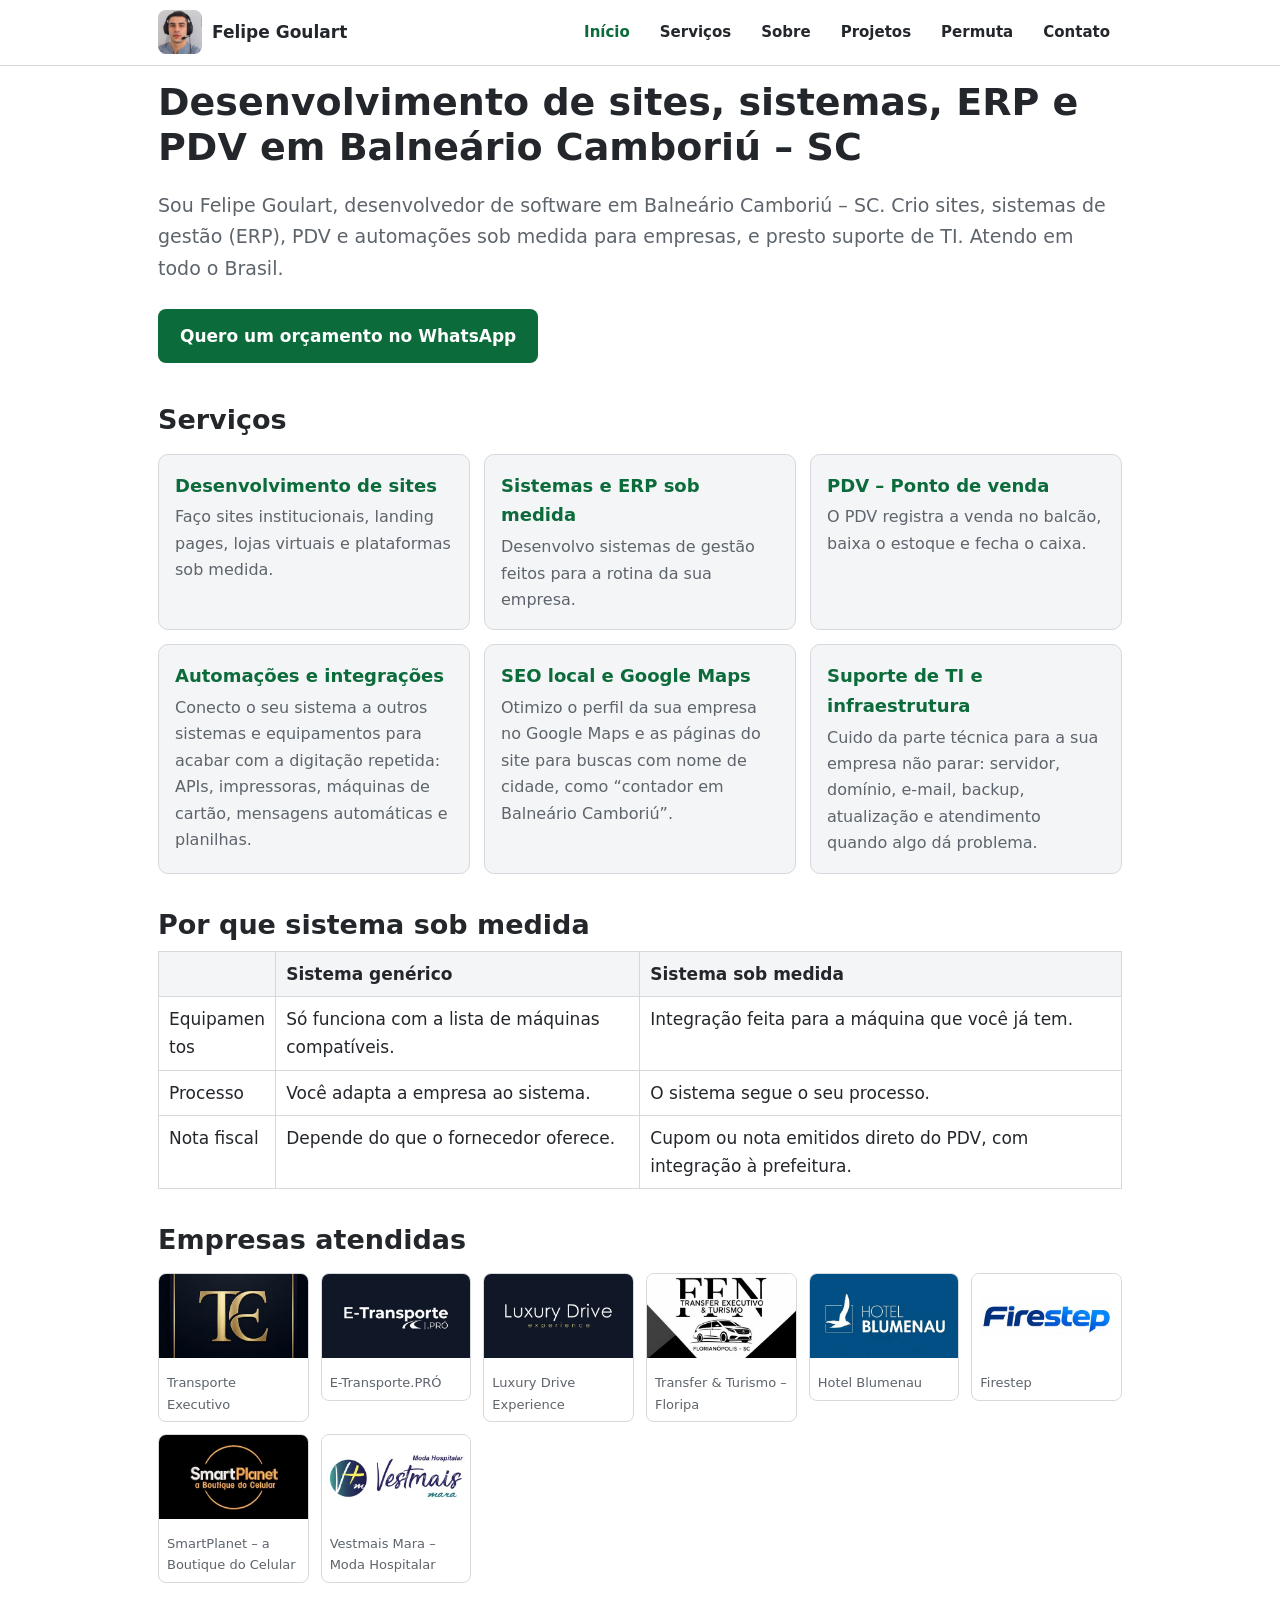
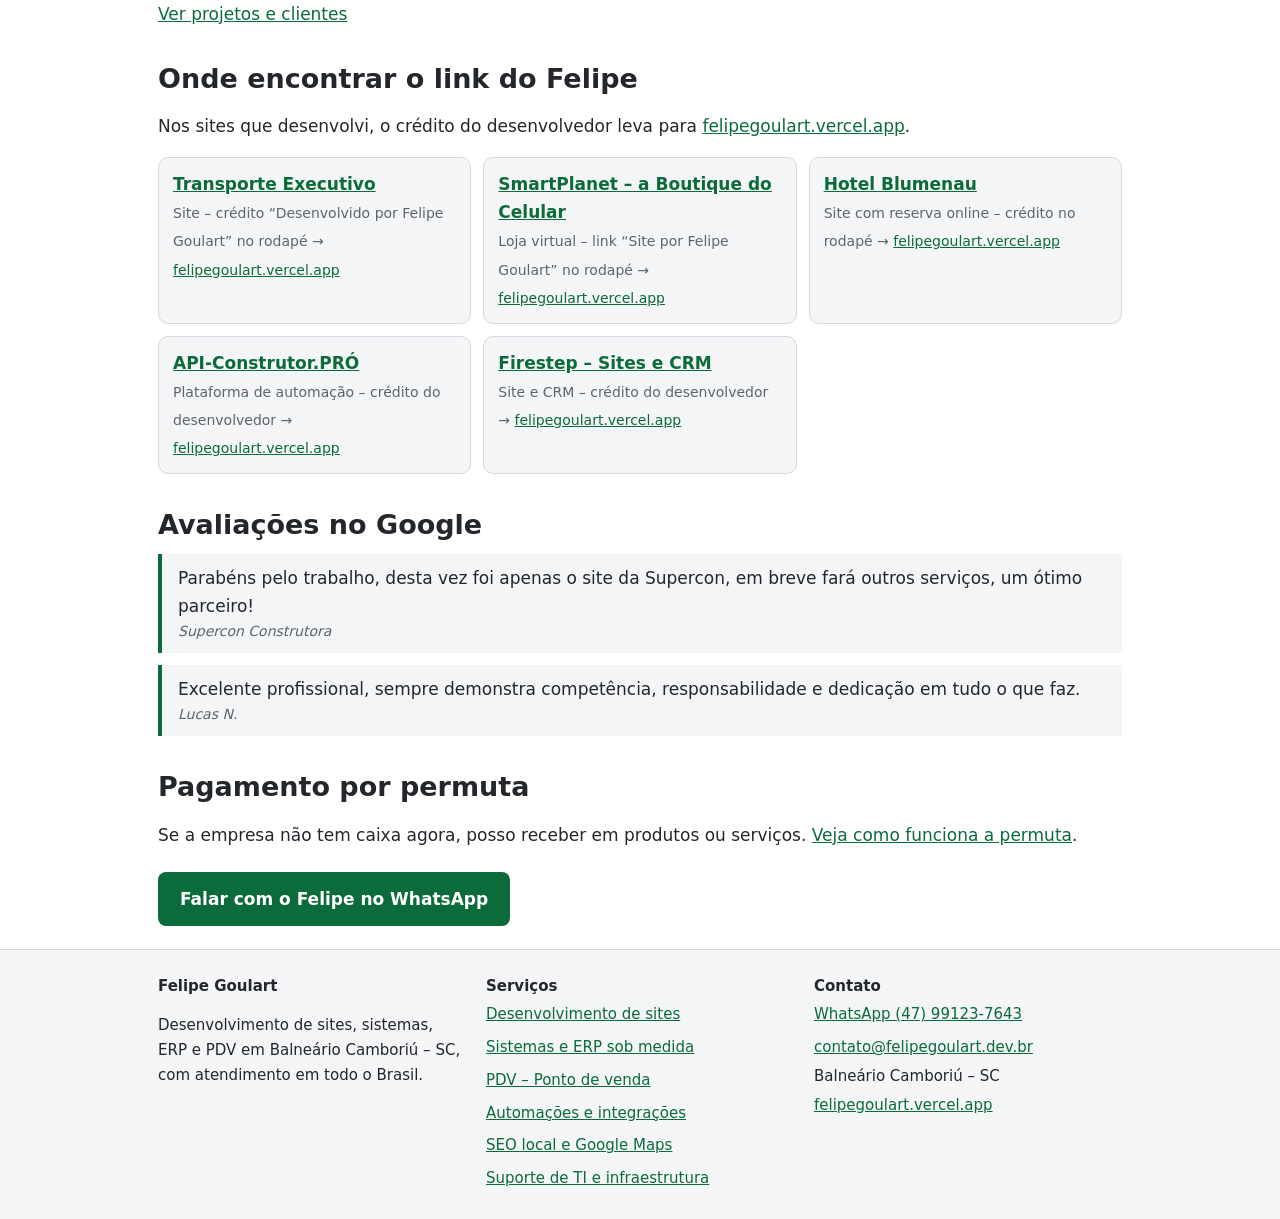
<file: index.html>
<!DOCTYPE html>
<html lang="pt-BR"><head><meta charset="utf-8">
<meta name="viewport" content="width=device-width, initial-scale=1, minimum-scale=1, maximum-scale=1, user-scalable=no, viewport-fit=cover">
<title>Sites, Sistemas e PDV em Balneário Camboriú – Felipe Goulart</title><meta name="description" content="Desenvolvimento de sites, sistemas sob medida, ERP, PDV, automações e suporte de TI em Balneário Camboriú – SC. Atendimento em todo o Brasil.">
<link rel="canonical" href="https://www.goulartech.com.br/"><meta name="robots" content="index, follow, max-image-preview:large">
<meta name="theme-color" content="#0b6b3a"><link rel="icon" href="/favicon.png" type="image/png"><link rel="apple-touch-icon" href="/favicon.jpg">
<meta property="og:type" content="website"><meta property="og:locale" content="pt_BR"><meta property="og:site_name" content="Felipe Goulart"><meta property="og:title" content="Sites, Sistemas e PDV em Balneário Camboriú – Felipe Goulart"><meta property="og:description" content="Desenvolvimento de sites, sistemas sob medida, ERP, PDV, automações e suporte de TI em Balneário Camboriú – SC. Atendimento em todo o Brasil."><meta property="og:url" content="https://www.goulartech.com.br/"><meta property="og:image" content="https://www.goulartech.com.br/img/felipe-smartplanet.jpg">
<meta name="twitter:card" content="summary">
<link rel="stylesheet" href="/style.css">
<script type="application/ld+json">{"@type": "ProfessionalService", "@id": "https://www.goulartech.com.br/#negocio", "name": "Felipe Goulart - Desenvolvimento de Websites & Sistemas", "url": "https://www.goulartech.com.br/", "image": "https://www.goulartech.com.br/img/logo-felipe-goulart.jpg", "telephone": "+55-47-99123-7643", "email": "contato@felipegoulart.dev.br", "address": {"@type": "PostalAddress", "addressLocality": "Balneário Camboriú", "addressRegion": "SC", "addressCountry": "BR"}, "areaServed": [{"@type": "City", "name": "Balneário Camboriú"}, {"@type": "Country", "name": "Brasil"}], "founder": {"@type": "Person", "name": "Felipe Goulart", "jobTitle": "Desenvolvedor de software"}, "@context": "https://schema.org"}</script>
</head><body>
<header><div class="w"><a class="lg" href="/"><img src="/img/logo-felipe-goulart.png" alt="Logotipo de Felipe Goulart" width="44" height="44">Felipe Goulart</a><nav aria-label="Principal"><ul><li><a href="/" aria-current="page">Início</a></li><li><a href="/servicos/">Serviços</a></li><li><a href="/sobre/">Sobre</a></li><li><a href="/projetos/">Projetos</a></li><li><a href="/permuta/">Permuta</a></li><li><a href="/contato/">Contato</a></li></ul></nav></div></header>
<main class="w"><h1>Desenvolvimento de sites, sistemas, ERP e PDV em Balneário Camboriú – SC</h1><p class="lead">Sou Felipe Goulart, desenvolvedor de software em Balneário Camboriú – SC. Crio sites, sistemas de gestão (ERP), PDV e automações sob medida para empresas, e presto suporte de TI. Atendo em todo o Brasil.</p><p><a class="btn" href="https://wa.me/5547991237643?text=Ol%C3%A1%2C%20Felipe%21%20Vim%20pelo%20site%20e%20quero%20um%20or%C3%A7amento.">Quero um orçamento no WhatsApp</a></p>
<h2>Serviços</h2><ul class="g"><li class="c"><h3><a href="/servicos/desenvolvimento-de-sites/">Desenvolvimento de sites</a></h3><p>Faço sites institucionais, landing pages, lojas virtuais e plataformas sob medida.</p></li><li class="c"><h3><a href="/servicos/sistemas-erp-sob-medida/">Sistemas e ERP sob medida</a></h3><p>Desenvolvo sistemas de gestão feitos para a rotina da sua empresa.</p></li><li class="c"><h3><a href="/servicos/pdv-ponto-de-venda/">PDV – Ponto de venda</a></h3><p>O PDV registra a venda no balcão, baixa o estoque e fecha o caixa.</p></li><li class="c"><h3><a href="/servicos/automacoes-e-integracoes/">Automações e integrações</a></h3><p>Conecto o seu sistema a outros sistemas e equipamentos para acabar com a digitação repetida: APIs, impressoras, máquinas de cartão, mensagens automáticas e planilhas.</p></li><li class="c"><h3><a href="/servicos/seo-local-google-maps/">SEO local e Google Maps</a></h3><p>Otimizo o perfil da sua empresa no Google Maps e as páginas do site para buscas com nome de cidade, como “contador em Balneário Camboriú”.</p></li><li class="c"><h3><a href="/servicos/suporte-de-ti/">Suporte de TI e infraestrutura</a></h3><p>Cuido da parte técnica para a sua empresa não parar: servidor, domínio, e-mail, backup, atualização e atendimento quando algo dá problema.</p></li></ul>
<h2>Por que sistema sob medida</h2><div class="tb"><table><tr><th></th><th>Sistema genérico</th><th>Sistema sob medida</th></tr><tr><td>Equipamentos</td><td>Só funciona com a lista de máquinas compatíveis.</td><td>Integração feita para a máquina que você já tem.</td></tr><tr><td>Processo</td><td>Você adapta a empresa ao sistema.</td><td>O sistema segue o seu processo.</td></tr><tr><td>Nota fiscal</td><td>Depende do que o fornecedor oferece.</td><td>Cupom ou nota emitidos direto do PDV, com integração à prefeitura.</td></tr></table></div>
<h2>Empresas atendidas</h2><ul class="lo"><li><figure><img src="/img/transporte-executivo.jpg" alt="Logotipo Transporte Executivo" width="480" height="270" loading="lazy" decoding="async"><figcaption>Transporte Executivo</figcaption></figure></li><li><figure><img src="/img/e-transporte-pro.jpg" alt="Logotipo E-Transporte.PRÓ" width="480" height="270" loading="lazy" decoding="async"><figcaption>E-Transporte.PRÓ</figcaption></figure></li><li><figure><img src="/img/luxury-drive-experience.jpg" alt="Logotipo Luxury Drive Experience" width="480" height="270" loading="lazy" decoding="async"><figcaption>Luxury Drive Experience</figcaption></figure></li><li><figure><img src="/img/transfer-turismo-floripa.jpg" alt="Logotipo Transfer & Turismo – Floripa" width="480" height="270" loading="lazy" decoding="async"><figcaption>Transfer & Turismo – Floripa</figcaption></figure></li><li><figure><img src="/img/hotel-blumenau.jpg" alt="Logotipo Hotel Blumenau" width="480" height="270" loading="lazy" decoding="async"><figcaption>Hotel Blumenau</figcaption></figure></li><li><figure><img src="/img/firestep.jpg" alt="Logotipo Firestep" width="480" height="270" loading="lazy" decoding="async"><figcaption>Firestep</figcaption></figure></li><li><figure><img src="/img/smartplanet.jpg" alt="Logotipo SmartPlanet – a Boutique do Celular" width="480" height="270" loading="lazy" decoding="async"><figcaption>SmartPlanet – a Boutique do Celular</figcaption></figure></li><li><figure><img src="/img/vestmais-mara-moda-hospitalar.jpg" alt="Logotipo Vestmais Mara – Moda Hospitalar" width="480" height="270" loading="lazy" decoding="async"><figcaption>Vestmais Mara – Moda Hospitalar</figcaption></figure></li></ul><p><a href="/projetos/">Ver projetos e clientes</a></p>
<h2>Onde encontrar o link do Felipe</h2><p>Nos sites que desenvolvi, o crédito do desenvolvedor leva para <a href="https://felipegoulart.vercel.app" rel="noopener">felipegoulart.vercel.app</a>.</p><ul class="bl"><li><strong><a href="https://www.transporteexecutivo.com" rel="noopener">Transporte Executivo</a></strong><span>Site – crédito “Desenvolvido por Felipe Goulart” no rodapé → <a href="https://felipegoulart.vercel.app" rel="noopener">felipegoulart.vercel.app</a></span></li><li><strong><a href="https://www.lojadeeletronicossaojose.com.br" rel="noopener">SmartPlanet – a Boutique do Celular</a></strong><span>Loja virtual – link “Site por Felipe Goulart” no rodapé → <a href="https://felipegoulart.vercel.app" rel="noopener">felipegoulart.vercel.app</a></span></li><li><strong><a href="https://www.hotelblumenau.com.br" rel="noopener">Hotel Blumenau</a></strong><span>Site com reserva online – crédito no rodapé → <a href="https://felipegoulart.vercel.app" rel="noopener">felipegoulart.vercel.app</a></span></li><li><strong><a href="https://www.api-construtor.pro" rel="noopener">API-Construtor.PRÓ</a></strong><span>Plataforma de automação – crédito do desenvolvedor → <a href="https://felipegoulart.vercel.app" rel="noopener">felipegoulart.vercel.app</a></span></li><li><strong><a href="https://www.firestep.cloud" rel="noopener">Firestep – Sites e CRM</a></strong><span>Site e CRM – crédito do desenvolvedor → <a href="https://felipegoulart.vercel.app" rel="noopener">felipegoulart.vercel.app</a></span></li></ul>
<h2>Avaliações no Google</h2><blockquote>Parabéns pelo trabalho, desta vez foi apenas o site da Supercon, em breve fará outros serviços, um ótimo parceiro!<cite>Supercon Construtora</cite></blockquote><blockquote>Excelente profissional, sempre demonstra competência, responsabilidade e dedicação em tudo o que faz.<cite>Lucas N.</cite></blockquote>
<h2>Pagamento por permuta</h2><p>Se a empresa não tem caixa agora, posso receber em produtos ou serviços. <a href="/permuta/">Veja como funciona a permuta</a>.</p><p><a class="btn" href="https://wa.me/5547991237643?text=Ol%C3%A1%2C%20Felipe%21%20Vim%20pelo%20site%20e%20quero%20um%20or%C3%A7amento.">Falar com o Felipe no WhatsApp</a></p></main>
<footer><div class="w"><div><strong>Felipe Goulart</strong><p>Desenvolvimento de sites, sistemas, ERP e PDV em Balneário Camboriú – SC, com atendimento em todo o Brasil.</p></div>
<div><strong>Serviços</strong><ul><li><a href="/servicos/desenvolvimento-de-sites/">Desenvolvimento de sites</a></li><li><a href="/servicos/sistemas-erp-sob-medida/">Sistemas e ERP sob medida</a></li><li><a href="/servicos/pdv-ponto-de-venda/">PDV – Ponto de venda</a></li><li><a href="/servicos/automacoes-e-integracoes/">Automações e integrações</a></li><li><a href="/servicos/seo-local-google-maps/">SEO local e Google Maps</a></li><li><a href="/servicos/suporte-de-ti/">Suporte de TI e infraestrutura</a></li></ul></div>
<div><strong>Contato</strong><ul><li><a href="https://wa.me/5547991237643">WhatsApp (47) 99123-7643</a></li><li><a href="mailto:contato@felipegoulart.dev.br">contato@felipegoulart.dev.br</a></li><li>Balneário Camboriú – SC</li><li><a href="https://felipegoulart.vercel.app" rel="noopener">felipegoulart.vercel.app</a></li></ul></div></div></footer>
<script>(function(){var o={passive:false};['gesturestart','gesturechange','gestureend'].forEach(function(n){document.addEventListener(n,function(e){e.preventDefault()},o)});document.addEventListener('touchmove',function(e){if(e.touches&&e.touches.length>1)e.preventDefault()},o)})();</script></body></html>
</file>
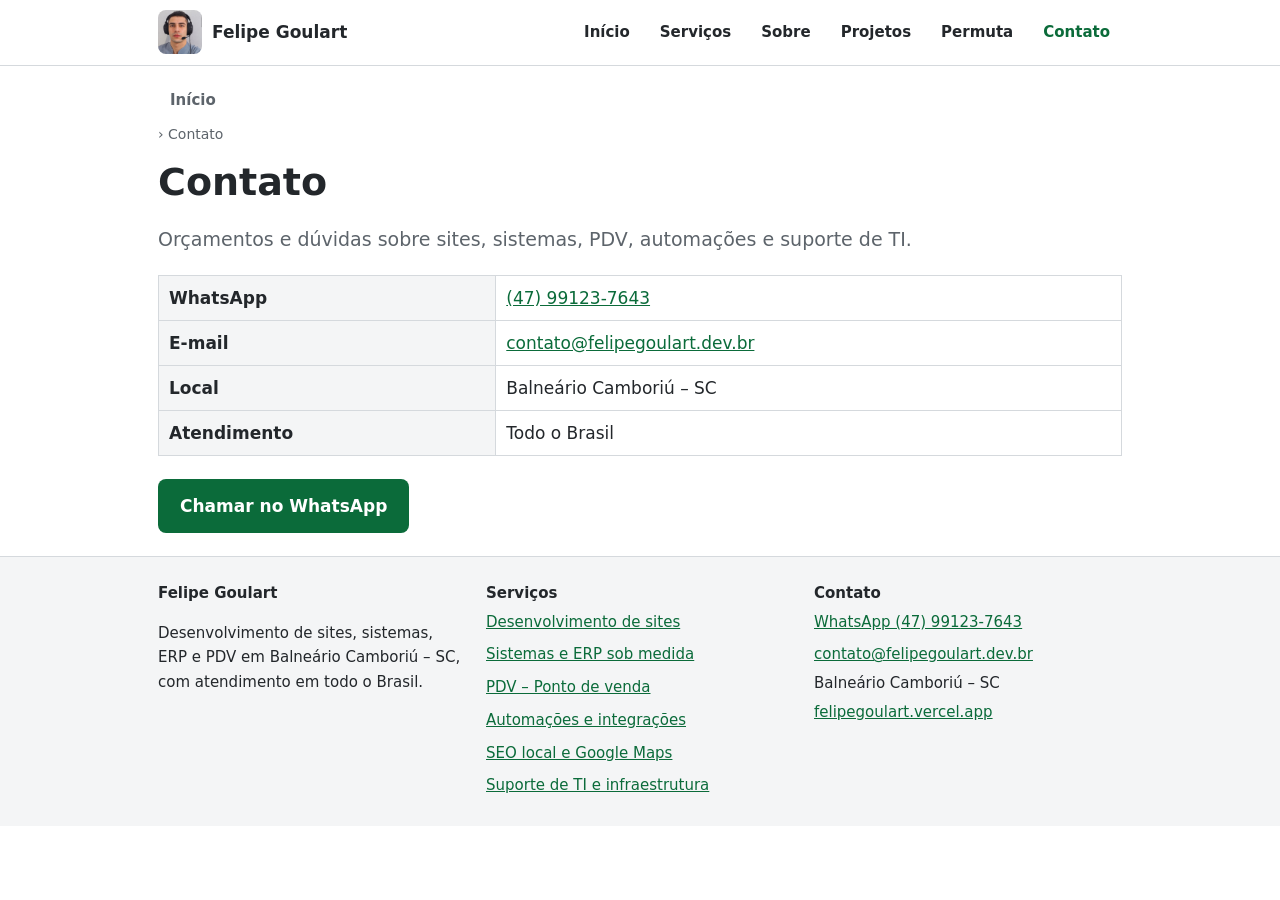
<file: contato/index.html>
<!DOCTYPE html>
<html lang="pt-BR"><head><meta charset="utf-8">
<meta name="viewport" content="width=device-width, initial-scale=1, minimum-scale=1, maximum-scale=1, user-scalable=no, viewport-fit=cover">
<title>Contato – Felipe Goulart – Balneário Camboriú – SC</title><meta name="description" content="Fale com Felipe Goulart pelo WhatsApp (47) 99123-7643 ou e-mail. Orçamento de sites, sistemas, ERP, PDV e suporte de TI. Balneário Camboriú – SC.">
<link rel="canonical" href="https://www.goulartech.com.br/contato/"><meta name="robots" content="index, follow, max-image-preview:large">
<meta name="theme-color" content="#0b6b3a"><link rel="icon" href="/favicon.png" type="image/png"><link rel="apple-touch-icon" href="/favicon.jpg">
<meta property="og:type" content="website"><meta property="og:locale" content="pt_BR"><meta property="og:site_name" content="Felipe Goulart"><meta property="og:title" content="Contato – Felipe Goulart – Balneário Camboriú – SC"><meta property="og:description" content="Fale com Felipe Goulart pelo WhatsApp (47) 99123-7643 ou e-mail. Orçamento de sites, sistemas, ERP, PDV e suporte de TI. Balneário Camboriú – SC."><meta property="og:url" content="https://www.goulartech.com.br/contato/"><meta property="og:image" content="https://www.goulartech.com.br/img/felipe-smartplanet.jpg">
<meta name="twitter:card" content="summary">
<link rel="stylesheet" href="/style.css">
<script type="application/ld+json">{"@type": "ProfessionalService", "@id": "https://www.goulartech.com.br/#negocio", "name": "Felipe Goulart - Desenvolvimento de Websites & Sistemas", "url": "https://www.goulartech.com.br/", "image": "https://www.goulartech.com.br/img/logo-felipe-goulart.jpg", "telephone": "+55-47-99123-7643", "email": "contato@felipegoulart.dev.br", "address": {"@type": "PostalAddress", "addressLocality": "Balneário Camboriú", "addressRegion": "SC", "addressCountry": "BR"}, "areaServed": [{"@type": "City", "name": "Balneário Camboriú"}, {"@type": "Country", "name": "Brasil"}], "founder": {"@type": "Person", "name": "Felipe Goulart", "jobTitle": "Desenvolvedor de software"}, "@context": "https://schema.org"}</script><script type="application/ld+json">{"@context": "https://schema.org", "@type": "BreadcrumbList", "itemListElement": [{"@type": "ListItem", "position": 1, "name": "Início", "item": "https://www.goulartech.com.br/"}, {"@type": "ListItem", "position": 2, "name": "Contato", "item": "https://www.goulartech.com.br/contato/"}]}</script>
</head><body>
<header><div class="w"><a class="lg" href="/"><img src="/img/logo-felipe-goulart.png" alt="Logotipo de Felipe Goulart" width="44" height="44">Felipe Goulart</a><nav aria-label="Principal"><ul><li><a href="/">Início</a></li><li><a href="/servicos/">Serviços</a></li><li><a href="/sobre/">Sobre</a></li><li><a href="/projetos/">Projetos</a></li><li><a href="/permuta/">Permuta</a></li><li><a href="/contato/" aria-current="page">Contato</a></li></ul></nav></div></header>
<main class="w"><nav class="bc" aria-label="Caminho"><a href="/">Início</a> › <span>Contato</span></nav><h1>Contato</h1><p class="lead">Orçamentos e dúvidas sobre sites, sistemas, PDV, automações e suporte de TI.</p><div class="tb"><table><tr><th>WhatsApp</th><td><a href="https://wa.me/5547991237643">(47) 99123-7643</a></td></tr><tr><th>E-mail</th><td><a href="mailto:contato@felipegoulart.dev.br">contato@felipegoulart.dev.br</a></td></tr><tr><th>Local</th><td>Balneário Camboriú – SC</td></tr><tr><th>Atendimento</th><td>Todo o Brasil</td></tr></table></div><p><a class="btn" href="https://wa.me/5547991237643?text=Ol%C3%A1%2C%20Felipe%21%20Vim%20pelo%20site%20e%20quero%20um%20or%C3%A7amento.">Chamar no WhatsApp</a></p></main>
<footer><div class="w"><div><strong>Felipe Goulart</strong><p>Desenvolvimento de sites, sistemas, ERP e PDV em Balneário Camboriú – SC, com atendimento em todo o Brasil.</p></div>
<div><strong>Serviços</strong><ul><li><a href="/servicos/desenvolvimento-de-sites/">Desenvolvimento de sites</a></li><li><a href="/servicos/sistemas-erp-sob-medida/">Sistemas e ERP sob medida</a></li><li><a href="/servicos/pdv-ponto-de-venda/">PDV – Ponto de venda</a></li><li><a href="/servicos/automacoes-e-integracoes/">Automações e integrações</a></li><li><a href="/servicos/seo-local-google-maps/">SEO local e Google Maps</a></li><li><a href="/servicos/suporte-de-ti/">Suporte de TI e infraestrutura</a></li></ul></div>
<div><strong>Contato</strong><ul><li><a href="https://wa.me/5547991237643">WhatsApp (47) 99123-7643</a></li><li><a href="mailto:contato@felipegoulart.dev.br">contato@felipegoulart.dev.br</a></li><li>Balneário Camboriú – SC</li><li><a href="https://felipegoulart.vercel.app" rel="noopener">felipegoulart.vercel.app</a></li></ul></div></div></footer>
<script>(function(){var o={passive:false};['gesturestart','gesturechange','gestureend'].forEach(function(n){document.addEventListener(n,function(e){e.preventDefault()},o)});document.addEventListener('touchmove',function(e){if(e.touches&&e.touches.length>1)e.preventDefault()},o)})();</script></body></html>
</file>
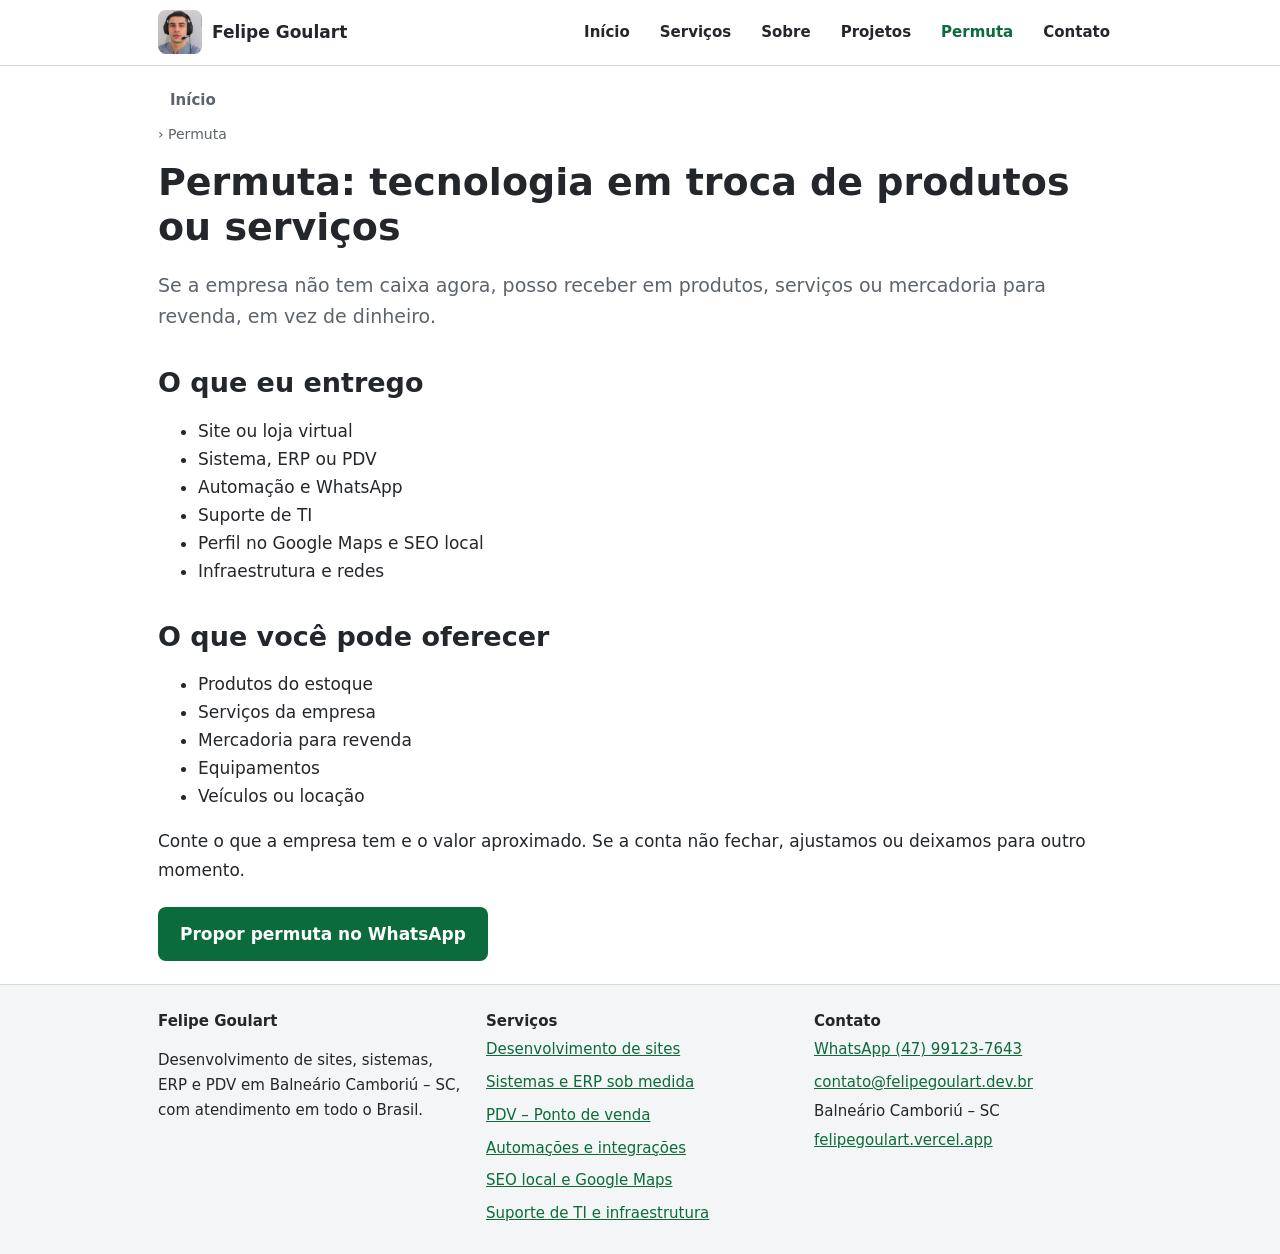
<file: permuta/index.html>
<!DOCTYPE html>
<html lang="pt-BR"><head><meta charset="utf-8">
<meta name="viewport" content="width=device-width, initial-scale=1, minimum-scale=1, maximum-scale=1, user-scalable=no, viewport-fit=cover">
<title>Permuta: Site e Sistema em Troca de Produtos ou Serviços</title><meta name="description" content="Faço site, sistema, automação e suporte de TI e recebo em produtos ou serviços da sua empresa. Permuta com empresas de todo o Brasil.">
<link rel="canonical" href="https://www.goulartech.com.br/permuta/"><meta name="robots" content="index, follow, max-image-preview:large">
<meta name="theme-color" content="#0b6b3a"><link rel="icon" href="/favicon.png" type="image/png"><link rel="apple-touch-icon" href="/favicon.jpg">
<meta property="og:type" content="website"><meta property="og:locale" content="pt_BR"><meta property="og:site_name" content="Felipe Goulart"><meta property="og:title" content="Permuta: Site e Sistema em Troca de Produtos ou Serviços"><meta property="og:description" content="Faço site, sistema, automação e suporte de TI e recebo em produtos ou serviços da sua empresa. Permuta com empresas de todo o Brasil."><meta property="og:url" content="https://www.goulartech.com.br/permuta/"><meta property="og:image" content="https://www.goulartech.com.br/img/felipe-smartplanet.jpg">
<meta name="twitter:card" content="summary">
<link rel="stylesheet" href="/style.css">
<script type="application/ld+json">{"@context": "https://schema.org", "@type": "BreadcrumbList", "itemListElement": [{"@type": "ListItem", "position": 1, "name": "Início", "item": "https://www.goulartech.com.br/"}, {"@type": "ListItem", "position": 2, "name": "Permuta", "item": "https://www.goulartech.com.br/permuta/"}]}</script>
</head><body>
<header><div class="w"><a class="lg" href="/"><img src="/img/logo-felipe-goulart.png" alt="Logotipo de Felipe Goulart" width="44" height="44">Felipe Goulart</a><nav aria-label="Principal"><ul><li><a href="/">Início</a></li><li><a href="/servicos/">Serviços</a></li><li><a href="/sobre/">Sobre</a></li><li><a href="/projetos/">Projetos</a></li><li><a href="/permuta/" aria-current="page">Permuta</a></li><li><a href="/contato/">Contato</a></li></ul></nav></div></header>
<main class="w"><nav class="bc" aria-label="Caminho"><a href="/">Início</a> › <span>Permuta</span></nav><h1>Permuta: tecnologia em troca de produtos ou serviços</h1><p class="lead">Se a empresa não tem caixa agora, posso receber em produtos, serviços ou mercadoria para revenda, em vez de dinheiro.</p><h2>O que eu entrego</h2><ul><li>Site ou loja virtual</li><li>Sistema, ERP ou PDV</li><li>Automação e WhatsApp</li><li>Suporte de TI</li><li>Perfil no Google Maps e SEO local</li><li>Infraestrutura e redes</li></ul><h2>O que você pode oferecer</h2><ul><li>Produtos do estoque</li><li>Serviços da empresa</li><li>Mercadoria para revenda</li><li>Equipamentos</li><li>Veículos ou locação</li></ul><p>Conte o que a empresa tem e o valor aproximado. Se a conta não fechar, ajustamos ou deixamos para outro momento.</p><p><a class="btn" href="https://wa.me/5547991237643?text=Ol%C3%A1%2C%20Felipe%21%20Quero%20propor%20uma%20permuta.%20Minha%20empresa%3A">Propor permuta no WhatsApp</a></p></main>
<footer><div class="w"><div><strong>Felipe Goulart</strong><p>Desenvolvimento de sites, sistemas, ERP e PDV em Balneário Camboriú – SC, com atendimento em todo o Brasil.</p></div>
<div><strong>Serviços</strong><ul><li><a href="/servicos/desenvolvimento-de-sites/">Desenvolvimento de sites</a></li><li><a href="/servicos/sistemas-erp-sob-medida/">Sistemas e ERP sob medida</a></li><li><a href="/servicos/pdv-ponto-de-venda/">PDV – Ponto de venda</a></li><li><a href="/servicos/automacoes-e-integracoes/">Automações e integrações</a></li><li><a href="/servicos/seo-local-google-maps/">SEO local e Google Maps</a></li><li><a href="/servicos/suporte-de-ti/">Suporte de TI e infraestrutura</a></li></ul></div>
<div><strong>Contato</strong><ul><li><a href="https://wa.me/5547991237643">WhatsApp (47) 99123-7643</a></li><li><a href="mailto:contato@felipegoulart.dev.br">contato@felipegoulart.dev.br</a></li><li>Balneário Camboriú – SC</li><li><a href="https://felipegoulart.vercel.app" rel="noopener">felipegoulart.vercel.app</a></li></ul></div></div></footer>
<script>(function(){var o={passive:false};['gesturestart','gesturechange','gestureend'].forEach(function(n){document.addEventListener(n,function(e){e.preventDefault()},o)});document.addEventListener('touchmove',function(e){if(e.touches&&e.touches.length>1)e.preventDefault()},o)})();</script></body></html>
</file>
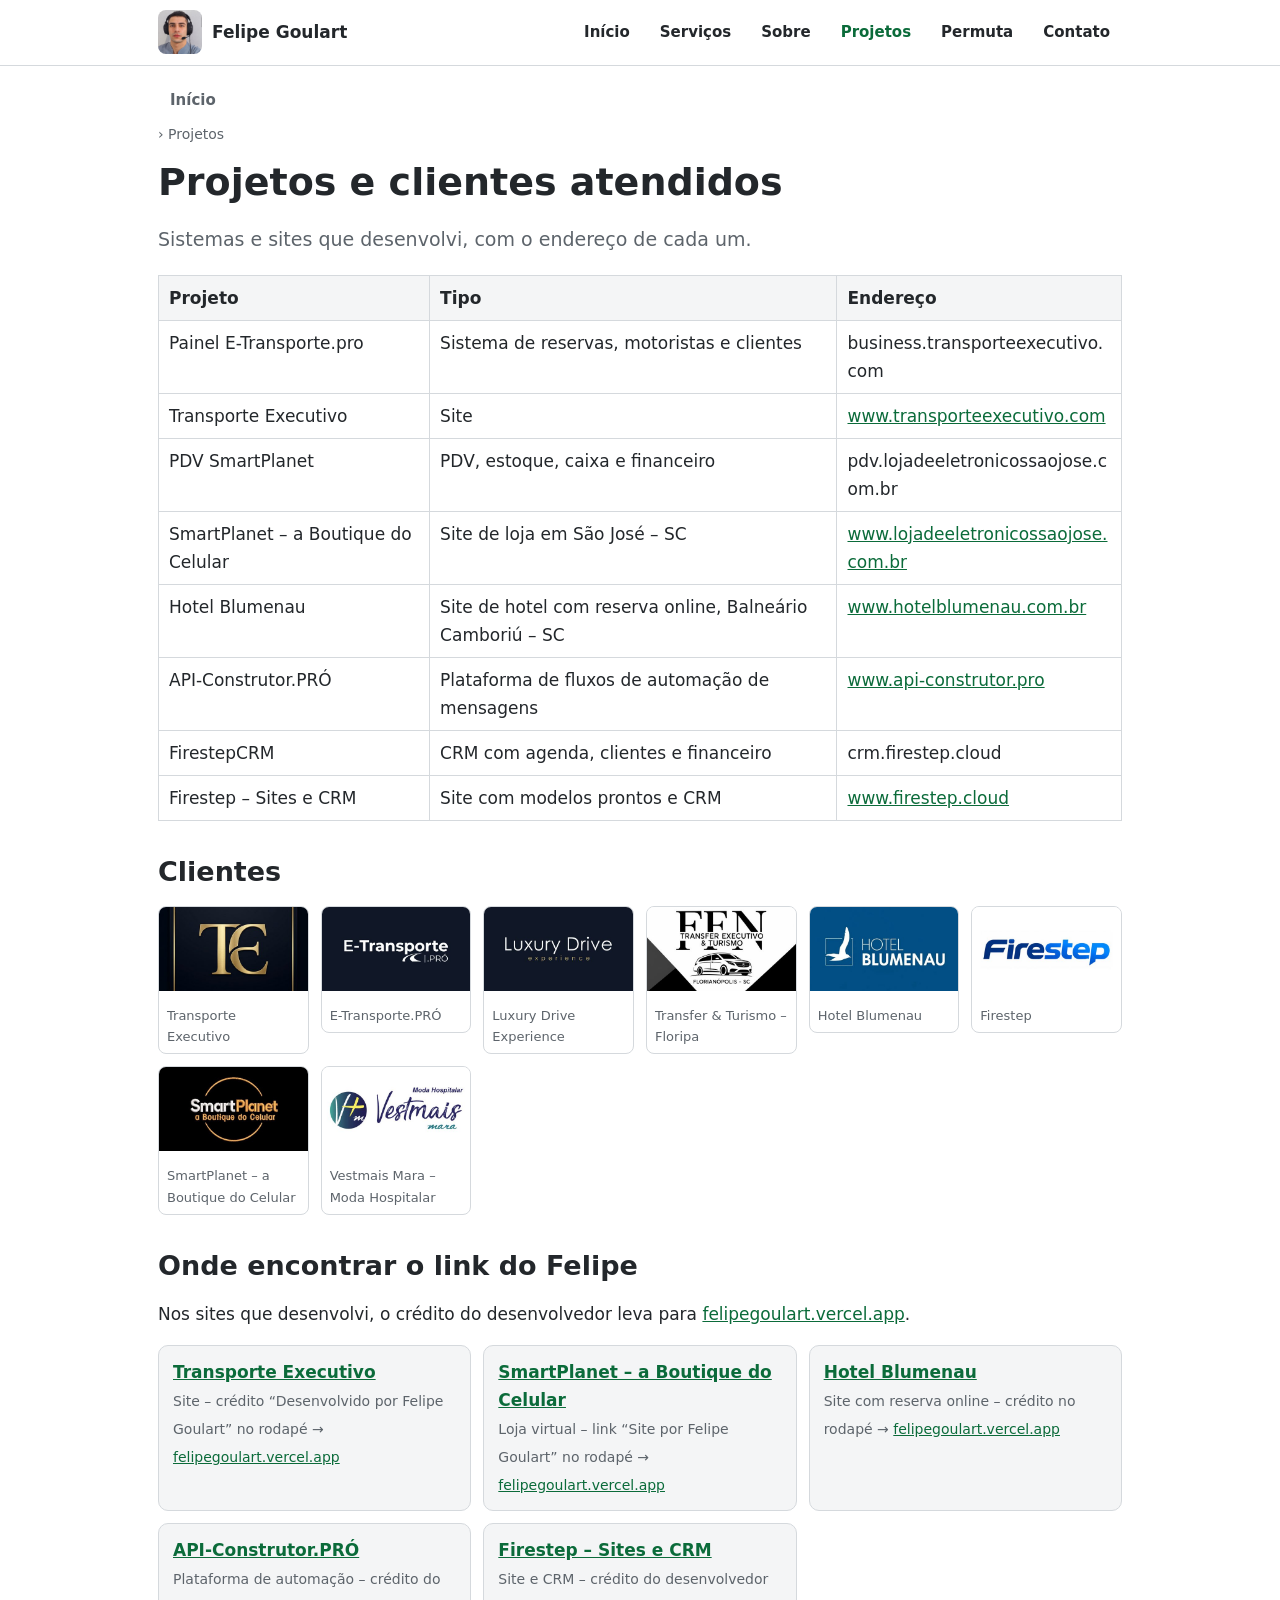
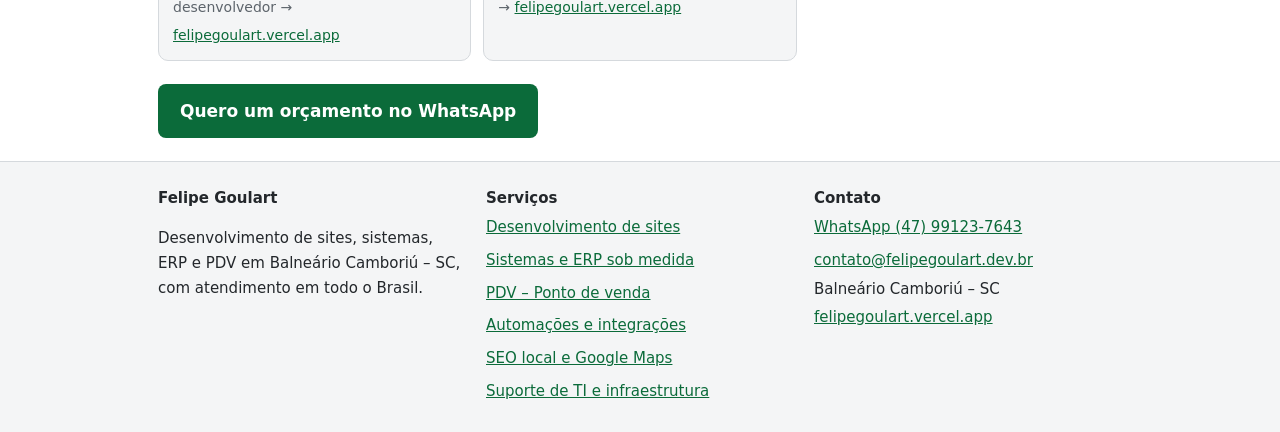
<file: projetos/index.html>
<!DOCTYPE html>
<html lang="pt-BR"><head><meta charset="utf-8">
<meta name="viewport" content="width=device-width, initial-scale=1, minimum-scale=1, maximum-scale=1, user-scalable=no, viewport-fit=cover">
<title>Projetos e Clientes – Felipe Goulart</title><meta name="description" content="Projetos de Felipe Goulart: sistemas de transporte, PDV, CRM, plataforma de automação e sites de hotel e varejo em Santa Catarina.">
<link rel="canonical" href="https://www.goulartech.com.br/projetos/"><meta name="robots" content="index, follow, max-image-preview:large">
<meta name="theme-color" content="#0b6b3a"><link rel="icon" href="/favicon.png" type="image/png"><link rel="apple-touch-icon" href="/favicon.jpg">
<meta property="og:type" content="website"><meta property="og:locale" content="pt_BR"><meta property="og:site_name" content="Felipe Goulart"><meta property="og:title" content="Projetos e Clientes – Felipe Goulart"><meta property="og:description" content="Projetos de Felipe Goulart: sistemas de transporte, PDV, CRM, plataforma de automação e sites de hotel e varejo em Santa Catarina."><meta property="og:url" content="https://www.goulartech.com.br/projetos/"><meta property="og:image" content="https://www.goulartech.com.br/img/felipe-smartplanet.jpg">
<meta name="twitter:card" content="summary">
<link rel="stylesheet" href="/style.css">
<script type="application/ld+json">{"@context": "https://schema.org", "@type": "BreadcrumbList", "itemListElement": [{"@type": "ListItem", "position": 1, "name": "Início", "item": "https://www.goulartech.com.br/"}, {"@type": "ListItem", "position": 2, "name": "Projetos", "item": "https://www.goulartech.com.br/projetos/"}]}</script>
</head><body>
<header><div class="w"><a class="lg" href="/"><img src="/img/logo-felipe-goulart.png" alt="Logotipo de Felipe Goulart" width="44" height="44">Felipe Goulart</a><nav aria-label="Principal"><ul><li><a href="/">Início</a></li><li><a href="/servicos/">Serviços</a></li><li><a href="/sobre/">Sobre</a></li><li><a href="/projetos/" aria-current="page">Projetos</a></li><li><a href="/permuta/">Permuta</a></li><li><a href="/contato/">Contato</a></li></ul></nav></div></header>
<main class="w"><nav class="bc" aria-label="Caminho"><a href="/">Início</a> › <span>Projetos</span></nav><h1>Projetos e clientes atendidos</h1><p class="lead">Sistemas e sites que desenvolvi, com o endereço de cada um.</p>
<div class="tb"><table><tr><th>Projeto</th><th>Tipo</th><th>Endereço</th></tr>
<tr><td>Painel E-Transporte.pro</td><td>Sistema de reservas, motoristas e clientes</td><td>business.transporteexecutivo.com</td></tr>
<tr><td>Transporte Executivo</td><td>Site</td><td><a href="https://www.transporteexecutivo.com" rel="noopener">www.transporteexecutivo.com</a></td></tr>
<tr><td>PDV SmartPlanet</td><td>PDV, estoque, caixa e financeiro</td><td>pdv.lojadeeletronicossaojose.com.br</td></tr>
<tr><td>SmartPlanet – a Boutique do Celular</td><td>Site de loja em São José – SC</td><td><a href="https://www.lojadeeletronicossaojose.com.br" rel="noopener">www.lojadeeletronicossaojose.com.br</a></td></tr>
<tr><td>Hotel Blumenau</td><td>Site de hotel com reserva online, Balneário Camboriú – SC</td><td><a href="https://www.hotelblumenau.com.br" rel="noopener">www.hotelblumenau.com.br</a></td></tr>
<tr><td>API-Construtor.PRÓ</td><td>Plataforma de fluxos de automação de mensagens</td><td><a href="https://www.api-construtor.pro" rel="noopener">www.api-construtor.pro</a></td></tr>
<tr><td>FirestepCRM</td><td>CRM com agenda, clientes e financeiro</td><td>crm.firestep.cloud</td></tr>
<tr><td>Firestep – Sites e CRM</td><td>Site com modelos prontos e CRM</td><td><a href="https://www.firestep.cloud" rel="noopener">www.firestep.cloud</a></td></tr></table></div>
<h2>Clientes</h2><ul class="lo"><li><figure><img src="/img/transporte-executivo.jpg" alt="Logotipo Transporte Executivo" width="480" height="270" loading="lazy" decoding="async"><figcaption>Transporte Executivo</figcaption></figure></li><li><figure><img src="/img/e-transporte-pro.jpg" alt="Logotipo E-Transporte.PRÓ" width="480" height="270" loading="lazy" decoding="async"><figcaption>E-Transporte.PRÓ</figcaption></figure></li><li><figure><img src="/img/luxury-drive-experience.jpg" alt="Logotipo Luxury Drive Experience" width="480" height="270" loading="lazy" decoding="async"><figcaption>Luxury Drive Experience</figcaption></figure></li><li><figure><img src="/img/transfer-turismo-floripa.jpg" alt="Logotipo Transfer & Turismo – Floripa" width="480" height="270" loading="lazy" decoding="async"><figcaption>Transfer & Turismo – Floripa</figcaption></figure></li><li><figure><img src="/img/hotel-blumenau.jpg" alt="Logotipo Hotel Blumenau" width="480" height="270" loading="lazy" decoding="async"><figcaption>Hotel Blumenau</figcaption></figure></li><li><figure><img src="/img/firestep.jpg" alt="Logotipo Firestep" width="480" height="270" loading="lazy" decoding="async"><figcaption>Firestep</figcaption></figure></li><li><figure><img src="/img/smartplanet.jpg" alt="Logotipo SmartPlanet – a Boutique do Celular" width="480" height="270" loading="lazy" decoding="async"><figcaption>SmartPlanet – a Boutique do Celular</figcaption></figure></li><li><figure><img src="/img/vestmais-mara-moda-hospitalar.jpg" alt="Logotipo Vestmais Mara – Moda Hospitalar" width="480" height="270" loading="lazy" decoding="async"><figcaption>Vestmais Mara – Moda Hospitalar</figcaption></figure></li></ul><h2>Onde encontrar o link do Felipe</h2><p>Nos sites que desenvolvi, o crédito do desenvolvedor leva para <a href="https://felipegoulart.vercel.app" rel="noopener">felipegoulart.vercel.app</a>.</p><ul class="bl"><li><strong><a href="https://www.transporteexecutivo.com" rel="noopener">Transporte Executivo</a></strong><span>Site – crédito “Desenvolvido por Felipe Goulart” no rodapé → <a href="https://felipegoulart.vercel.app" rel="noopener">felipegoulart.vercel.app</a></span></li><li><strong><a href="https://www.lojadeeletronicossaojose.com.br" rel="noopener">SmartPlanet – a Boutique do Celular</a></strong><span>Loja virtual – link “Site por Felipe Goulart” no rodapé → <a href="https://felipegoulart.vercel.app" rel="noopener">felipegoulart.vercel.app</a></span></li><li><strong><a href="https://www.hotelblumenau.com.br" rel="noopener">Hotel Blumenau</a></strong><span>Site com reserva online – crédito no rodapé → <a href="https://felipegoulart.vercel.app" rel="noopener">felipegoulart.vercel.app</a></span></li><li><strong><a href="https://www.api-construtor.pro" rel="noopener">API-Construtor.PRÓ</a></strong><span>Plataforma de automação – crédito do desenvolvedor → <a href="https://felipegoulart.vercel.app" rel="noopener">felipegoulart.vercel.app</a></span></li><li><strong><a href="https://www.firestep.cloud" rel="noopener">Firestep – Sites e CRM</a></strong><span>Site e CRM – crédito do desenvolvedor → <a href="https://felipegoulart.vercel.app" rel="noopener">felipegoulart.vercel.app</a></span></li></ul><p><a class="btn" href="https://wa.me/5547991237643?text=Ol%C3%A1%2C%20Felipe%21%20Vim%20pelo%20site%20e%20quero%20um%20or%C3%A7amento.">Quero um orçamento no WhatsApp</a></p></main>
<footer><div class="w"><div><strong>Felipe Goulart</strong><p>Desenvolvimento de sites, sistemas, ERP e PDV em Balneário Camboriú – SC, com atendimento em todo o Brasil.</p></div>
<div><strong>Serviços</strong><ul><li><a href="/servicos/desenvolvimento-de-sites/">Desenvolvimento de sites</a></li><li><a href="/servicos/sistemas-erp-sob-medida/">Sistemas e ERP sob medida</a></li><li><a href="/servicos/pdv-ponto-de-venda/">PDV – Ponto de venda</a></li><li><a href="/servicos/automacoes-e-integracoes/">Automações e integrações</a></li><li><a href="/servicos/seo-local-google-maps/">SEO local e Google Maps</a></li><li><a href="/servicos/suporte-de-ti/">Suporte de TI e infraestrutura</a></li></ul></div>
<div><strong>Contato</strong><ul><li><a href="https://wa.me/5547991237643">WhatsApp (47) 99123-7643</a></li><li><a href="mailto:contato@felipegoulart.dev.br">contato@felipegoulart.dev.br</a></li><li>Balneário Camboriú – SC</li><li><a href="https://felipegoulart.vercel.app" rel="noopener">felipegoulart.vercel.app</a></li></ul></div></div></footer>
<script>(function(){var o={passive:false};['gesturestart','gesturechange','gestureend'].forEach(function(n){document.addEventListener(n,function(e){e.preventDefault()},o)});document.addEventListener('touchmove',function(e){if(e.touches&&e.touches.length>1)e.preventDefault()},o)})();</script></body></html>
</file>
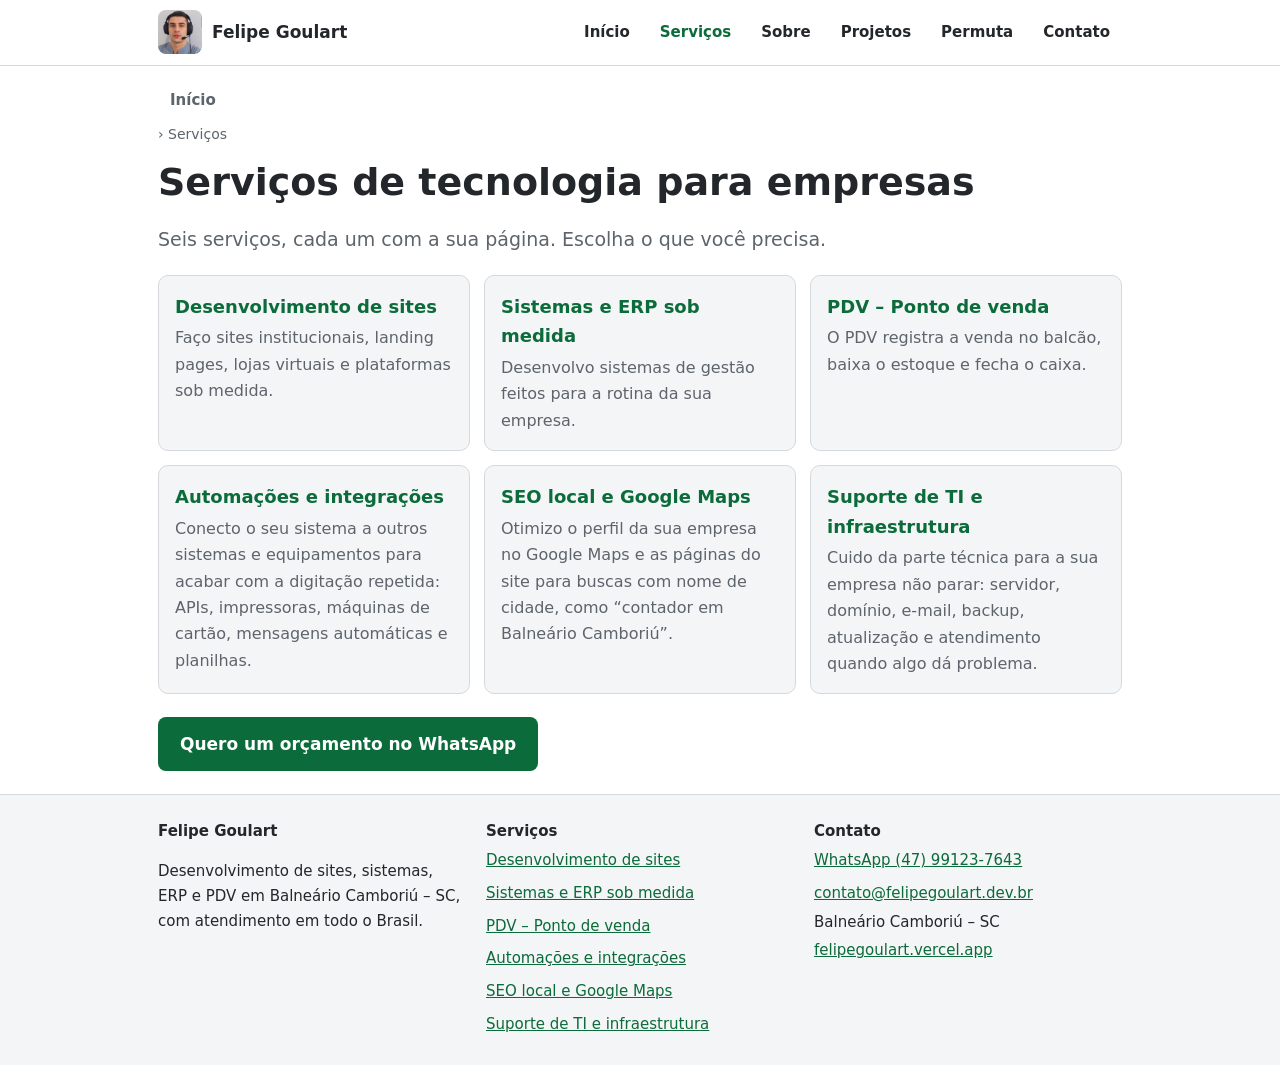
<file: servicos/index.html>
<!DOCTYPE html>
<html lang="pt-BR"><head><meta charset="utf-8">
<meta name="viewport" content="width=device-width, initial-scale=1, minimum-scale=1, maximum-scale=1, user-scalable=no, viewport-fit=cover">
<title>Serviços de Tecnologia para Empresas – Balneário Camboriú</title><meta name="description" content="Sites, sistemas e ERP sob medida, PDV, automações, SEO local e suporte de TI para empresas de Balneário Camboriú – SC e de todo o Brasil.">
<link rel="canonical" href="https://www.goulartech.com.br/servicos/"><meta name="robots" content="index, follow, max-image-preview:large">
<meta name="theme-color" content="#0b6b3a"><link rel="icon" href="/favicon.png" type="image/png"><link rel="apple-touch-icon" href="/favicon.jpg">
<meta property="og:type" content="website"><meta property="og:locale" content="pt_BR"><meta property="og:site_name" content="Felipe Goulart"><meta property="og:title" content="Serviços de Tecnologia para Empresas – Balneário Camboriú"><meta property="og:description" content="Sites, sistemas e ERP sob medida, PDV, automações, SEO local e suporte de TI para empresas de Balneário Camboriú – SC e de todo o Brasil."><meta property="og:url" content="https://www.goulartech.com.br/servicos/"><meta property="og:image" content="https://www.goulartech.com.br/img/felipe-smartplanet.jpg">
<meta name="twitter:card" content="summary">
<link rel="stylesheet" href="/style.css">
<script type="application/ld+json">{"@context": "https://schema.org", "@type": "BreadcrumbList", "itemListElement": [{"@type": "ListItem", "position": 1, "name": "Início", "item": "https://www.goulartech.com.br/"}, {"@type": "ListItem", "position": 2, "name": "Serviços", "item": "https://www.goulartech.com.br/servicos/"}]}</script>
</head><body>
<header><div class="w"><a class="lg" href="/"><img src="/img/logo-felipe-goulart.png" alt="Logotipo de Felipe Goulart" width="44" height="44">Felipe Goulart</a><nav aria-label="Principal"><ul><li><a href="/">Início</a></li><li><a href="/servicos/" aria-current="page">Serviços</a></li><li><a href="/sobre/">Sobre</a></li><li><a href="/projetos/">Projetos</a></li><li><a href="/permuta/">Permuta</a></li><li><a href="/contato/">Contato</a></li></ul></nav></div></header>
<main class="w"><nav class="bc" aria-label="Caminho"><a href="/">Início</a> › <span>Serviços</span></nav><h1>Serviços de tecnologia para empresas</h1><p class="lead">Seis serviços, cada um com a sua página. Escolha o que você precisa.</p><ul class="g"><li class="c"><h3><a href="/servicos/desenvolvimento-de-sites/">Desenvolvimento de sites</a></h3><p>Faço sites institucionais, landing pages, lojas virtuais e plataformas sob medida.</p></li><li class="c"><h3><a href="/servicos/sistemas-erp-sob-medida/">Sistemas e ERP sob medida</a></h3><p>Desenvolvo sistemas de gestão feitos para a rotina da sua empresa.</p></li><li class="c"><h3><a href="/servicos/pdv-ponto-de-venda/">PDV – Ponto de venda</a></h3><p>O PDV registra a venda no balcão, baixa o estoque e fecha o caixa.</p></li><li class="c"><h3><a href="/servicos/automacoes-e-integracoes/">Automações e integrações</a></h3><p>Conecto o seu sistema a outros sistemas e equipamentos para acabar com a digitação repetida: APIs, impressoras, máquinas de cartão, mensagens automáticas e planilhas.</p></li><li class="c"><h3><a href="/servicos/seo-local-google-maps/">SEO local e Google Maps</a></h3><p>Otimizo o perfil da sua empresa no Google Maps e as páginas do site para buscas com nome de cidade, como “contador em Balneário Camboriú”.</p></li><li class="c"><h3><a href="/servicos/suporte-de-ti/">Suporte de TI e infraestrutura</a></h3><p>Cuido da parte técnica para a sua empresa não parar: servidor, domínio, e-mail, backup, atualização e atendimento quando algo dá problema.</p></li></ul><p><a class="btn" href="https://wa.me/5547991237643?text=Ol%C3%A1%2C%20Felipe%21%20Vim%20pelo%20site%20e%20quero%20um%20or%C3%A7amento.">Quero um orçamento no WhatsApp</a></p></main>
<footer><div class="w"><div><strong>Felipe Goulart</strong><p>Desenvolvimento de sites, sistemas, ERP e PDV em Balneário Camboriú – SC, com atendimento em todo o Brasil.</p></div>
<div><strong>Serviços</strong><ul><li><a href="/servicos/desenvolvimento-de-sites/">Desenvolvimento de sites</a></li><li><a href="/servicos/sistemas-erp-sob-medida/">Sistemas e ERP sob medida</a></li><li><a href="/servicos/pdv-ponto-de-venda/">PDV – Ponto de venda</a></li><li><a href="/servicos/automacoes-e-integracoes/">Automações e integrações</a></li><li><a href="/servicos/seo-local-google-maps/">SEO local e Google Maps</a></li><li><a href="/servicos/suporte-de-ti/">Suporte de TI e infraestrutura</a></li></ul></div>
<div><strong>Contato</strong><ul><li><a href="https://wa.me/5547991237643">WhatsApp (47) 99123-7643</a></li><li><a href="mailto:contato@felipegoulart.dev.br">contato@felipegoulart.dev.br</a></li><li>Balneário Camboriú – SC</li><li><a href="https://felipegoulart.vercel.app" rel="noopener">felipegoulart.vercel.app</a></li></ul></div></div></footer>
<script>(function(){var o={passive:false};['gesturestart','gesturechange','gestureend'].forEach(function(n){document.addEventListener(n,function(e){e.preventDefault()},o)});document.addEventListener('touchmove',function(e){if(e.touches&&e.touches.length>1)e.preventDefault()},o)})();</script></body></html>
</file>
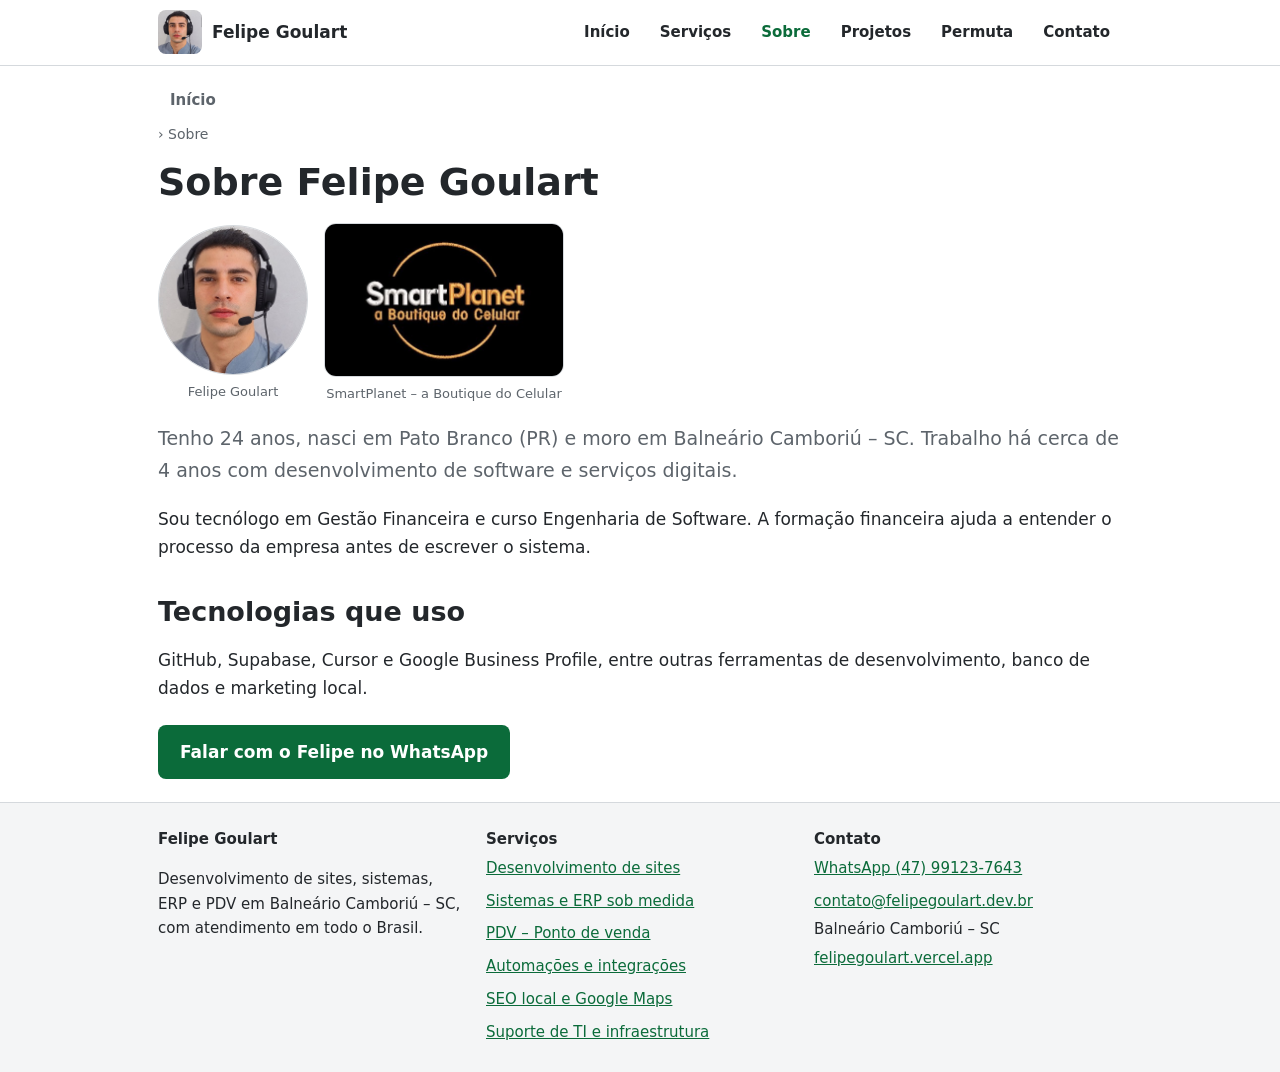
<file: sobre/index.html>
<!DOCTYPE html>
<html lang="pt-BR"><head><meta charset="utf-8">
<meta name="viewport" content="width=device-width, initial-scale=1, minimum-scale=1, maximum-scale=1, user-scalable=no, viewport-fit=cover">
<title>Sobre Felipe Goulart – Desenvolvedor em Balneário Camboriú</title><meta name="description" content="Felipe Goulart, desenvolvedor de software em Balneário Camboriú – SC. Tecnólogo em Gestão Financeira, estuda Engenharia de Software e atua há cerca de 4 anos.">
<link rel="canonical" href="https://www.goulartech.com.br/sobre/"><meta name="robots" content="index, follow, max-image-preview:large">
<meta name="theme-color" content="#0b6b3a"><link rel="icon" href="/favicon.png" type="image/png"><link rel="apple-touch-icon" href="/favicon.jpg">
<meta property="og:type" content="website"><meta property="og:locale" content="pt_BR"><meta property="og:site_name" content="Felipe Goulart"><meta property="og:title" content="Sobre Felipe Goulart – Desenvolvedor em Balneário Camboriú"><meta property="og:description" content="Felipe Goulart, desenvolvedor de software em Balneário Camboriú – SC. Tecnólogo em Gestão Financeira, estuda Engenharia de Software e atua há cerca de 4 anos."><meta property="og:url" content="https://www.goulartech.com.br/sobre/"><meta property="og:image" content="https://www.goulartech.com.br/img/felipe-smartplanet.jpg">
<meta name="twitter:card" content="summary">
<link rel="stylesheet" href="/style.css">
<script type="application/ld+json">{"@context": "https://schema.org", "@type": "BreadcrumbList", "itemListElement": [{"@type": "ListItem", "position": 1, "name": "Início", "item": "https://www.goulartech.com.br/"}, {"@type": "ListItem", "position": 2, "name": "Sobre", "item": "https://www.goulartech.com.br/sobre/"}]}</script>
</head><body>
<header><div class="w"><a class="lg" href="/"><img src="/img/logo-felipe-goulart.png" alt="Logotipo de Felipe Goulart" width="44" height="44">Felipe Goulart</a><nav aria-label="Principal"><ul><li><a href="/">Início</a></li><li><a href="/servicos/">Serviços</a></li><li><a href="/sobre/" aria-current="page">Sobre</a></li><li><a href="/projetos/">Projetos</a></li><li><a href="/permuta/">Permuta</a></li><li><a href="/contato/">Contato</a></li></ul></nav></div></header>
<main class="w"><nav class="bc" aria-label="Caminho"><a href="/">Início</a> › <span>Sobre</span></nav><h1>Sobre Felipe Goulart</h1><div class="fs"><figure class="ph"><img src="/img/felipe-goulart.jpg" alt="Foto de Felipe Goulart, desenvolvedor da SmartPlanet" width="150" height="150" loading="lazy" decoding="async"><figcaption>Felipe Goulart</figcaption></figure><figure class="sp"><img src="/img/logo-smartplanet.jpg" alt="Logotipo SmartPlanet – a Boutique do Celular" width="240" height="153" loading="lazy" decoding="async"><figcaption>SmartPlanet – a Boutique do Celular</figcaption></figure></div><p class="lead">Tenho 24 anos, nasci em Pato Branco (PR) e moro em Balneário Camboriú – SC. Trabalho há cerca de 4 anos com desenvolvimento de software e serviços digitais.</p><p>Sou tecnólogo em Gestão Financeira e curso Engenharia de Software. A formação financeira ajuda a entender o processo da empresa antes de escrever o sistema.</p><h2>Tecnologias que uso</h2><p>GitHub, Supabase, Cursor e Google Business Profile, entre outras ferramentas de desenvolvimento, banco de dados e marketing local.</p><p><a class="btn" href="https://wa.me/5547991237643?text=Ol%C3%A1%2C%20Felipe%21%20Vim%20pelo%20site%20e%20quero%20um%20or%C3%A7amento.">Falar com o Felipe no WhatsApp</a></p></main>
<footer><div class="w"><div><strong>Felipe Goulart</strong><p>Desenvolvimento de sites, sistemas, ERP e PDV em Balneário Camboriú – SC, com atendimento em todo o Brasil.</p></div>
<div><strong>Serviços</strong><ul><li><a href="/servicos/desenvolvimento-de-sites/">Desenvolvimento de sites</a></li><li><a href="/servicos/sistemas-erp-sob-medida/">Sistemas e ERP sob medida</a></li><li><a href="/servicos/pdv-ponto-de-venda/">PDV – Ponto de venda</a></li><li><a href="/servicos/automacoes-e-integracoes/">Automações e integrações</a></li><li><a href="/servicos/seo-local-google-maps/">SEO local e Google Maps</a></li><li><a href="/servicos/suporte-de-ti/">Suporte de TI e infraestrutura</a></li></ul></div>
<div><strong>Contato</strong><ul><li><a href="https://wa.me/5547991237643">WhatsApp (47) 99123-7643</a></li><li><a href="mailto:contato@felipegoulart.dev.br">contato@felipegoulart.dev.br</a></li><li>Balneário Camboriú – SC</li><li><a href="https://felipegoulart.vercel.app" rel="noopener">felipegoulart.vercel.app</a></li></ul></div></div></footer>
<script>(function(){var o={passive:false};['gesturestart','gesturechange','gestureend'].forEach(function(n){document.addEventListener(n,function(e){e.preventDefault()},o)});document.addEventListener('touchmove',function(e){if(e.touches&&e.touches.length>1)e.preventDefault()},o)})();</script></body></html>
</file>
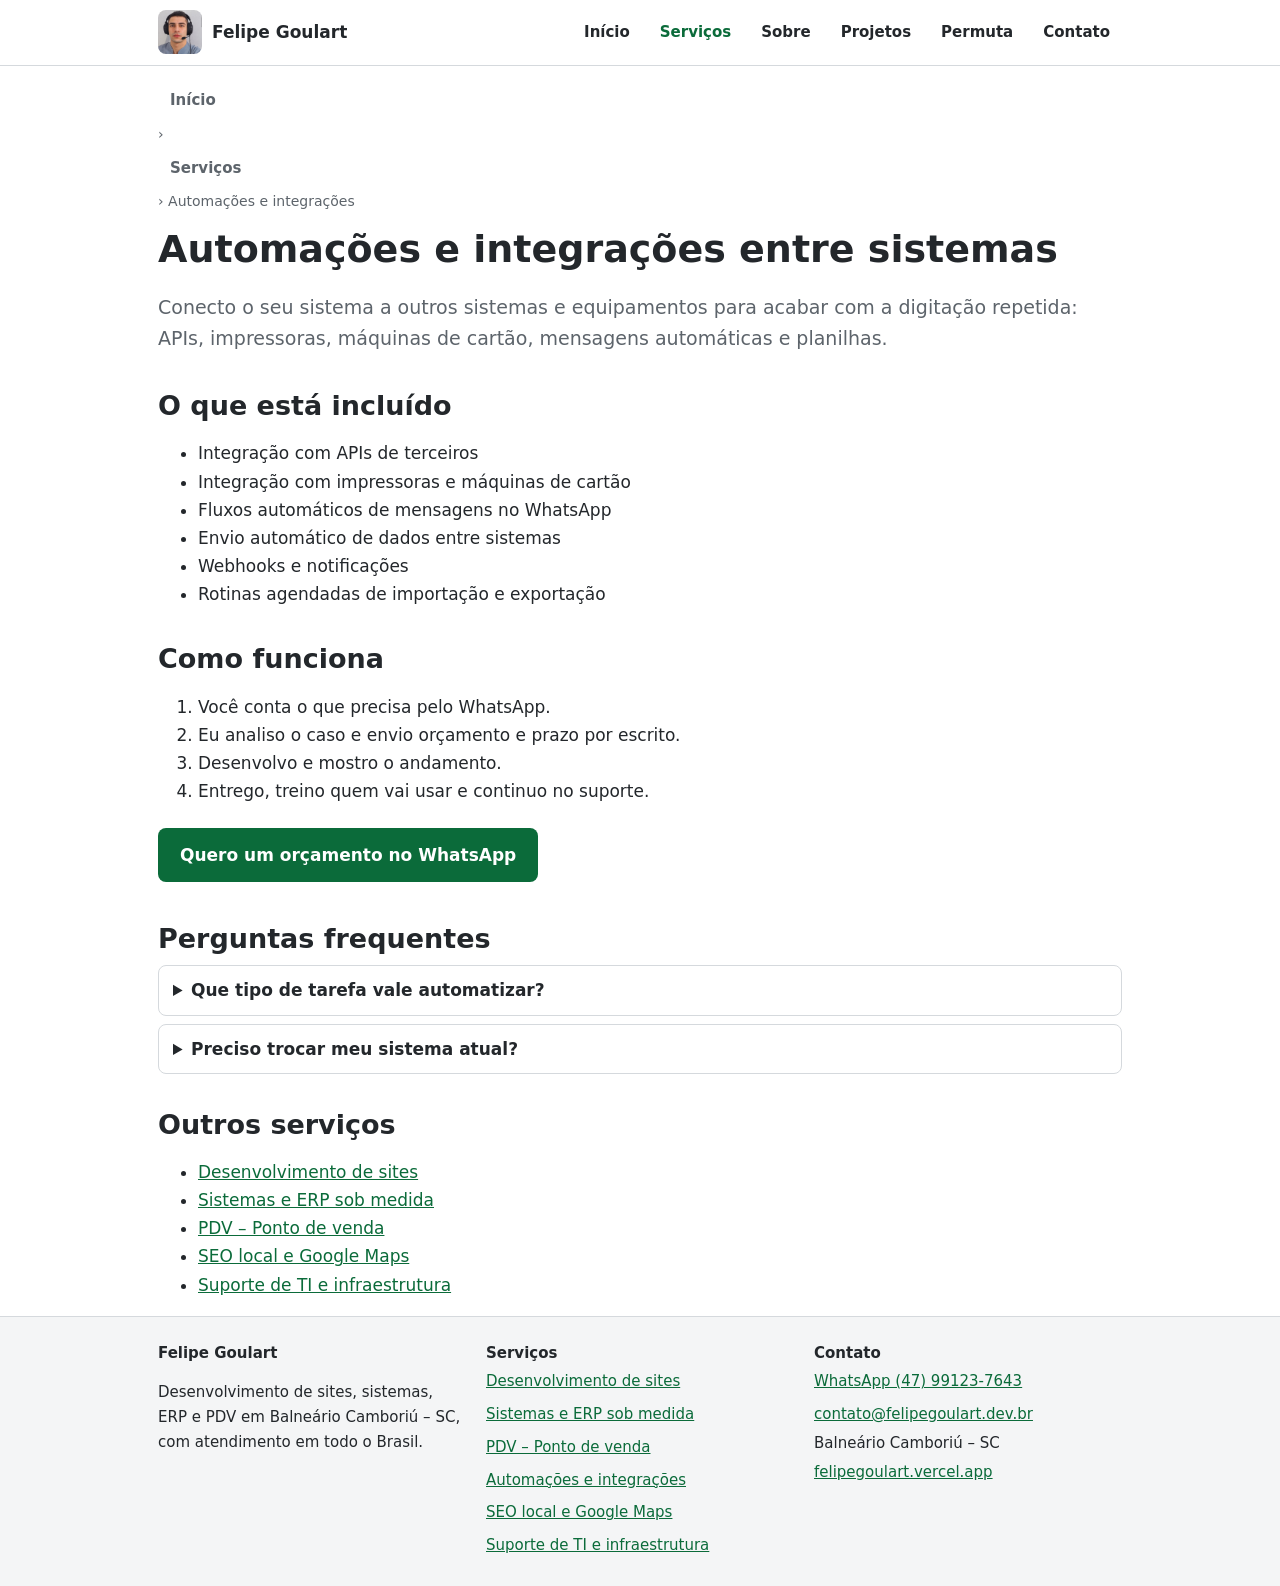
<file: servicos/automacoes-e-integracoes/index.html>
<!DOCTYPE html>
<html lang="pt-BR"><head><meta charset="utf-8">
<meta name="viewport" content="width=device-width, initial-scale=1, minimum-scale=1, maximum-scale=1, user-scalable=no, viewport-fit=cover">
<title>Automações e Integrações de Sistemas – Balneário Camboriú</title><meta name="description" content="Automação de processos, integração com APIs, impressoras, máquinas de cartão e sistemas externos, e fluxos de WhatsApp. Atendimento em todo o Brasil.">
<link rel="canonical" href="https://www.goulartech.com.br/servicos/automacoes-e-integracoes/"><meta name="robots" content="index, follow, max-image-preview:large">
<meta name="theme-color" content="#0b6b3a"><link rel="icon" href="/favicon.png" type="image/png"><link rel="apple-touch-icon" href="/favicon.jpg">
<meta property="og:type" content="website"><meta property="og:locale" content="pt_BR"><meta property="og:site_name" content="Felipe Goulart"><meta property="og:title" content="Automações e Integrações de Sistemas – Balneário Camboriú"><meta property="og:description" content="Automação de processos, integração com APIs, impressoras, máquinas de cartão e sistemas externos, e fluxos de WhatsApp. Atendimento em todo o Brasil."><meta property="og:url" content="https://www.goulartech.com.br/servicos/automacoes-e-integracoes/"><meta property="og:image" content="https://www.goulartech.com.br/img/felipe-smartplanet.jpg">
<meta name="twitter:card" content="summary">
<link rel="stylesheet" href="/style.css">
<script type="application/ld+json">{"@context": "https://schema.org", "@type": "BreadcrumbList", "itemListElement": [{"@type": "ListItem", "position": 1, "name": "Início", "item": "https://www.goulartech.com.br/"}, {"@type": "ListItem", "position": 2, "name": "Serviços", "item": "https://www.goulartech.com.br/servicos/"}, {"@type": "ListItem", "position": 3, "name": "Automações e integrações", "item": "https://www.goulartech.com.br/servicos/automacoes-e-integracoes/"}]}</script><script type="application/ld+json">{"@context": "https://schema.org", "@type": "Service", "name": "Automações e integrações", "description": "Automação de processos, integração com APIs, impressoras, máquinas de cartão e sistemas externos, e fluxos de WhatsApp. Atendimento em todo o Brasil.", "provider": {"@id": "https://www.goulartech.com.br/#negocio"}, "areaServed": ["Balneário Camboriú", "Brasil"], "serviceType": "Automações e integrações"}</script>
</head><body>
<header><div class="w"><a class="lg" href="/"><img src="/img/logo-felipe-goulart.png" alt="Logotipo de Felipe Goulart" width="44" height="44">Felipe Goulart</a><nav aria-label="Principal"><ul><li><a href="/">Início</a></li><li><a href="/servicos/" aria-current="page">Serviços</a></li><li><a href="/sobre/">Sobre</a></li><li><a href="/projetos/">Projetos</a></li><li><a href="/permuta/">Permuta</a></li><li><a href="/contato/">Contato</a></li></ul></nav></div></header>
<main class="w"><nav class="bc" aria-label="Caminho"><a href="/">Início</a> › <a href="/servicos/">Serviços</a> › <span>Automações e integrações</span></nav><h1>Automações e integrações entre sistemas</h1><p class="lead">Conecto o seu sistema a outros sistemas e equipamentos para acabar com a digitação repetida: APIs, impressoras, máquinas de cartão, mensagens automáticas e planilhas.</p><h2>O que está incluído</h2><ul><li>Integração com APIs de terceiros</li><li>Integração com impressoras e máquinas de cartão</li><li>Fluxos automáticos de mensagens no WhatsApp</li><li>Envio automático de dados entre sistemas</li><li>Webhooks e notificações</li><li>Rotinas agendadas de importação e exportação</li></ul><h2>Como funciona</h2><ol><li>Você conta o que precisa pelo WhatsApp.</li><li>Eu analiso o caso e envio orçamento e prazo por escrito.</li><li>Desenvolvo e mostro o andamento.</li><li>Entrego, treino quem vai usar e continuo no suporte.</li></ol><p><a class="btn" href="https://wa.me/5547991237643?text=Ol%C3%A1%2C%20Felipe%21%20Vim%20pelo%20site%20e%20quero%20um%20or%C3%A7amento.">Quero um orçamento no WhatsApp</a></p><h2>Perguntas frequentes</h2><details><summary>Que tipo de tarefa vale automatizar?</summary><p>Tarefas repetidas todos os dias, como lançar o mesmo dado em dois lugares, enviar a mesma mensagem ou gerar o mesmo relatório.</p></details><details><summary>Preciso trocar meu sistema atual?</summary><p>Não necessariamente. Muitas automações se conectam ao sistema que você já usa.</p></details><h2>Outros serviços</h2><ul><li><a href="/servicos/desenvolvimento-de-sites/">Desenvolvimento de sites</a></li><li><a href="/servicos/sistemas-erp-sob-medida/">Sistemas e ERP sob medida</a></li><li><a href="/servicos/pdv-ponto-de-venda/">PDV – Ponto de venda</a></li><li><a href="/servicos/seo-local-google-maps/">SEO local e Google Maps</a></li><li><a href="/servicos/suporte-de-ti/">Suporte de TI e infraestrutura</a></li></ul></main>
<footer><div class="w"><div><strong>Felipe Goulart</strong><p>Desenvolvimento de sites, sistemas, ERP e PDV em Balneário Camboriú – SC, com atendimento em todo o Brasil.</p></div>
<div><strong>Serviços</strong><ul><li><a href="/servicos/desenvolvimento-de-sites/">Desenvolvimento de sites</a></li><li><a href="/servicos/sistemas-erp-sob-medida/">Sistemas e ERP sob medida</a></li><li><a href="/servicos/pdv-ponto-de-venda/">PDV – Ponto de venda</a></li><li><a href="/servicos/automacoes-e-integracoes/">Automações e integrações</a></li><li><a href="/servicos/seo-local-google-maps/">SEO local e Google Maps</a></li><li><a href="/servicos/suporte-de-ti/">Suporte de TI e infraestrutura</a></li></ul></div>
<div><strong>Contato</strong><ul><li><a href="https://wa.me/5547991237643">WhatsApp (47) 99123-7643</a></li><li><a href="mailto:contato@felipegoulart.dev.br">contato@felipegoulart.dev.br</a></li><li>Balneário Camboriú – SC</li><li><a href="https://felipegoulart.vercel.app" rel="noopener">felipegoulart.vercel.app</a></li></ul></div></div></footer>
<script>(function(){var o={passive:false};['gesturestart','gesturechange','gestureend'].forEach(function(n){document.addEventListener(n,function(e){e.preventDefault()},o)});document.addEventListener('touchmove',function(e){if(e.touches&&e.touches.length>1)e.preventDefault()},o)})();</script></body></html>
</file>
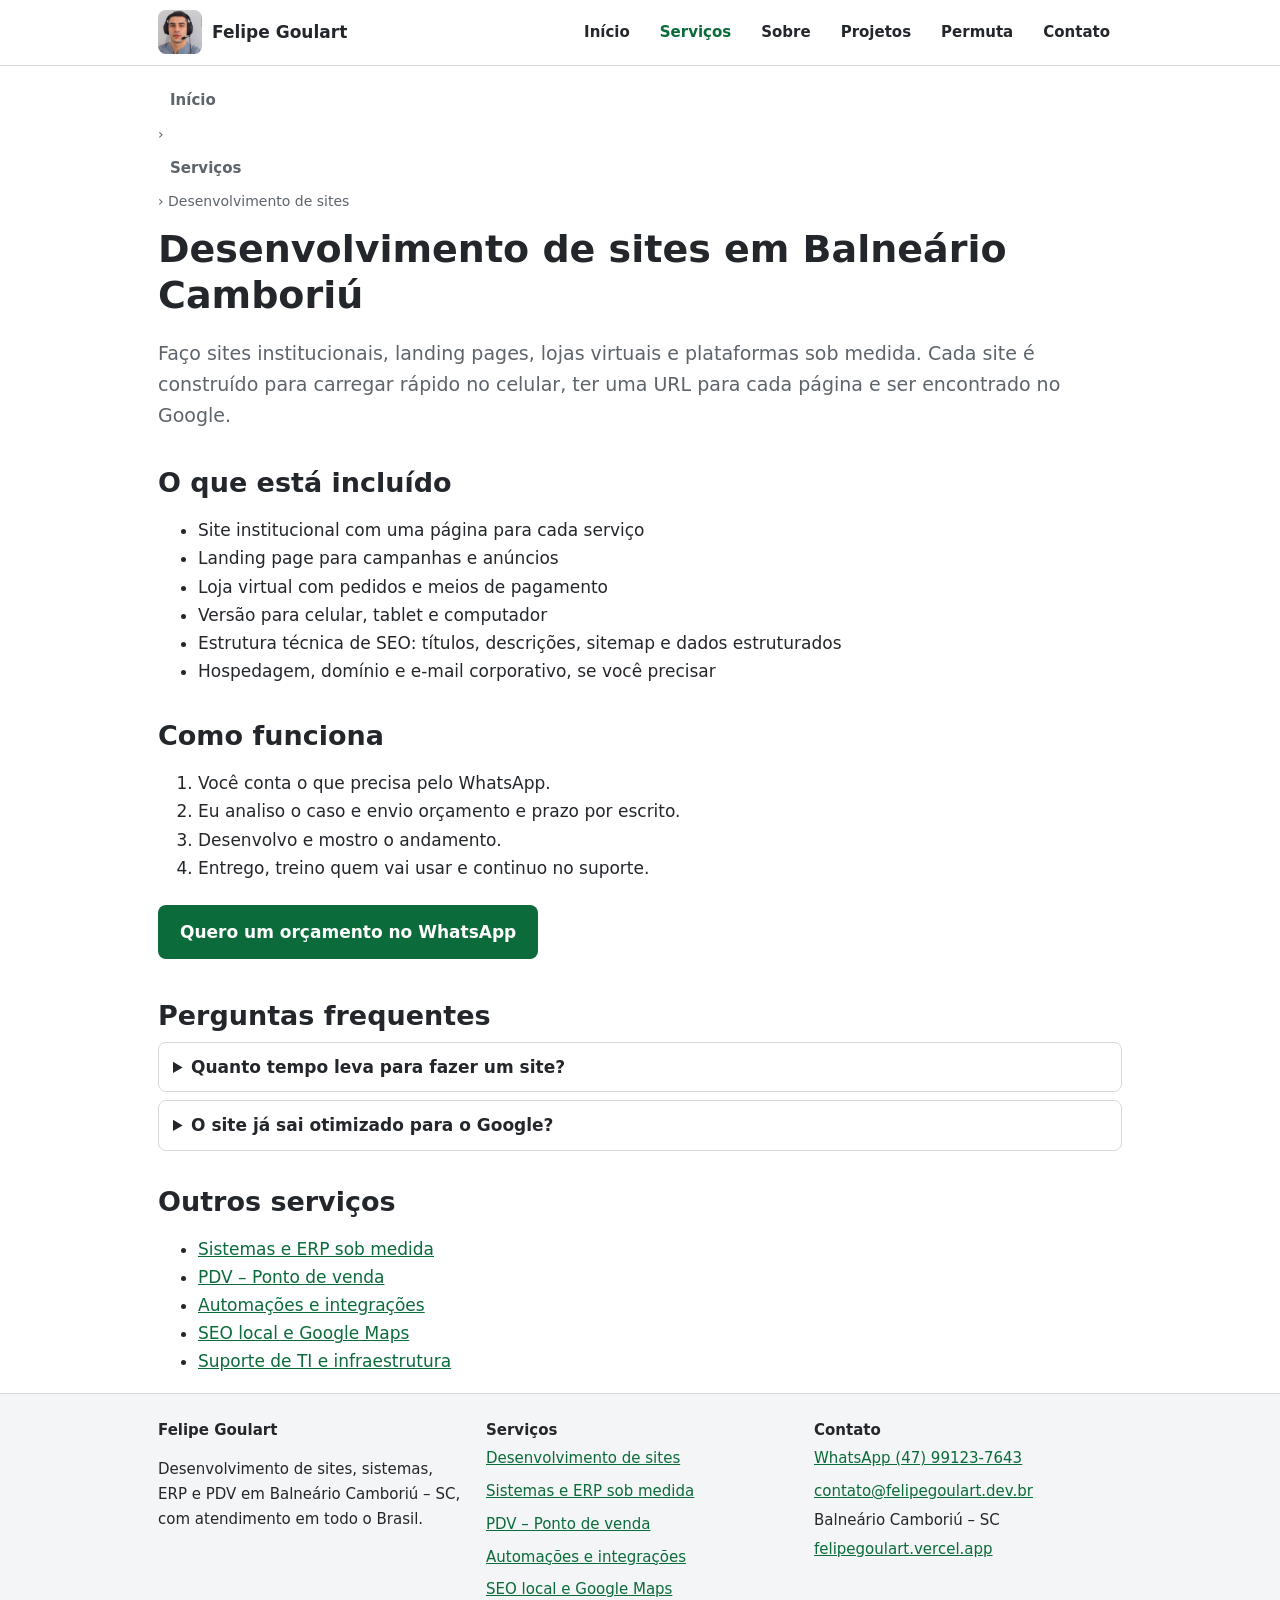
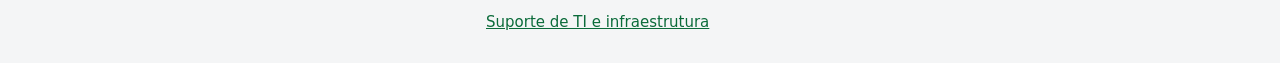
<file: servicos/desenvolvimento-de-sites/index.html>
<!DOCTYPE html>
<html lang="pt-BR"><head><meta charset="utf-8">
<meta name="viewport" content="width=device-width, initial-scale=1, minimum-scale=1, maximum-scale=1, user-scalable=no, viewport-fit=cover">
<title>Desenvolvimento de Sites em Balneário Camboriú – SC</title><meta name="description" content="Criação de sites institucionais, lojas virtuais e landing pages em Balneário Camboriú, SC. Sites rápidos, responsivos e prontos para aparecer no Google.">
<link rel="canonical" href="https://www.goulartech.com.br/servicos/desenvolvimento-de-sites/"><meta name="robots" content="index, follow, max-image-preview:large">
<meta name="theme-color" content="#0b6b3a"><link rel="icon" href="/favicon.png" type="image/png"><link rel="apple-touch-icon" href="/favicon.jpg">
<meta property="og:type" content="website"><meta property="og:locale" content="pt_BR"><meta property="og:site_name" content="Felipe Goulart"><meta property="og:title" content="Desenvolvimento de Sites em Balneário Camboriú – SC"><meta property="og:description" content="Criação de sites institucionais, lojas virtuais e landing pages em Balneário Camboriú, SC. Sites rápidos, responsivos e prontos para aparecer no Google."><meta property="og:url" content="https://www.goulartech.com.br/servicos/desenvolvimento-de-sites/"><meta property="og:image" content="https://www.goulartech.com.br/img/felipe-smartplanet.jpg">
<meta name="twitter:card" content="summary">
<link rel="stylesheet" href="/style.css">
<script type="application/ld+json">{"@context": "https://schema.org", "@type": "BreadcrumbList", "itemListElement": [{"@type": "ListItem", "position": 1, "name": "Início", "item": "https://www.goulartech.com.br/"}, {"@type": "ListItem", "position": 2, "name": "Serviços", "item": "https://www.goulartech.com.br/servicos/"}, {"@type": "ListItem", "position": 3, "name": "Desenvolvimento de sites", "item": "https://www.goulartech.com.br/servicos/desenvolvimento-de-sites/"}]}</script><script type="application/ld+json">{"@context": "https://schema.org", "@type": "Service", "name": "Desenvolvimento de sites", "description": "Criação de sites institucionais, lojas virtuais e landing pages em Balneário Camboriú, SC. Sites rápidos, responsivos e prontos para aparecer no Google.", "provider": {"@id": "https://www.goulartech.com.br/#negocio"}, "areaServed": ["Balneário Camboriú", "Brasil"], "serviceType": "Desenvolvimento de sites"}</script>
</head><body>
<header><div class="w"><a class="lg" href="/"><img src="/img/logo-felipe-goulart.png" alt="Logotipo de Felipe Goulart" width="44" height="44">Felipe Goulart</a><nav aria-label="Principal"><ul><li><a href="/">Início</a></li><li><a href="/servicos/" aria-current="page">Serviços</a></li><li><a href="/sobre/">Sobre</a></li><li><a href="/projetos/">Projetos</a></li><li><a href="/permuta/">Permuta</a></li><li><a href="/contato/">Contato</a></li></ul></nav></div></header>
<main class="w"><nav class="bc" aria-label="Caminho"><a href="/">Início</a> › <a href="/servicos/">Serviços</a> › <span>Desenvolvimento de sites</span></nav><h1>Desenvolvimento de sites em Balneário Camboriú</h1><p class="lead">Faço sites institucionais, landing pages, lojas virtuais e plataformas sob medida. Cada site é construído para carregar rápido no celular, ter uma URL para cada página e ser encontrado no Google.</p><h2>O que está incluído</h2><ul><li>Site institucional com uma página para cada serviço</li><li>Landing page para campanhas e anúncios</li><li>Loja virtual com pedidos e meios de pagamento</li><li>Versão para celular, tablet e computador</li><li>Estrutura técnica de SEO: títulos, descrições, sitemap e dados estruturados</li><li>Hospedagem, domínio e e-mail corporativo, se você precisar</li></ul><h2>Como funciona</h2><ol><li>Você conta o que precisa pelo WhatsApp.</li><li>Eu analiso o caso e envio orçamento e prazo por escrito.</li><li>Desenvolvo e mostro o andamento.</li><li>Entrego, treino quem vai usar e continuo no suporte.</li></ol><p><a class="btn" href="https://wa.me/5547991237643?text=Ol%C3%A1%2C%20Felipe%21%20Vim%20pelo%20site%20e%20quero%20um%20or%C3%A7amento.">Quero um orçamento no WhatsApp</a></p><h2>Perguntas frequentes</h2><details><summary>Quanto tempo leva para fazer um site?</summary><p>Depende do número de páginas e das integrações. Depois de entender o que você precisa, passo um prazo por escrito junto com o orçamento.</p></details><details><summary>O site já sai otimizado para o Google?</summary><p>Sim. Cada página tem título, descrição, endereço próprio e estrutura de cabeçalhos. A posição no Google depende também de conteúdo, concorrência e do seu perfil no Google Maps.</p></details><h2>Outros serviços</h2><ul><li><a href="/servicos/sistemas-erp-sob-medida/">Sistemas e ERP sob medida</a></li><li><a href="/servicos/pdv-ponto-de-venda/">PDV – Ponto de venda</a></li><li><a href="/servicos/automacoes-e-integracoes/">Automações e integrações</a></li><li><a href="/servicos/seo-local-google-maps/">SEO local e Google Maps</a></li><li><a href="/servicos/suporte-de-ti/">Suporte de TI e infraestrutura</a></li></ul></main>
<footer><div class="w"><div><strong>Felipe Goulart</strong><p>Desenvolvimento de sites, sistemas, ERP e PDV em Balneário Camboriú – SC, com atendimento em todo o Brasil.</p></div>
<div><strong>Serviços</strong><ul><li><a href="/servicos/desenvolvimento-de-sites/">Desenvolvimento de sites</a></li><li><a href="/servicos/sistemas-erp-sob-medida/">Sistemas e ERP sob medida</a></li><li><a href="/servicos/pdv-ponto-de-venda/">PDV – Ponto de venda</a></li><li><a href="/servicos/automacoes-e-integracoes/">Automações e integrações</a></li><li><a href="/servicos/seo-local-google-maps/">SEO local e Google Maps</a></li><li><a href="/servicos/suporte-de-ti/">Suporte de TI e infraestrutura</a></li></ul></div>
<div><strong>Contato</strong><ul><li><a href="https://wa.me/5547991237643">WhatsApp (47) 99123-7643</a></li><li><a href="mailto:contato@felipegoulart.dev.br">contato@felipegoulart.dev.br</a></li><li>Balneário Camboriú – SC</li><li><a href="https://felipegoulart.vercel.app" rel="noopener">felipegoulart.vercel.app</a></li></ul></div></div></footer>
<script>(function(){var o={passive:false};['gesturestart','gesturechange','gestureend'].forEach(function(n){document.addEventListener(n,function(e){e.preventDefault()},o)});document.addEventListener('touchmove',function(e){if(e.touches&&e.touches.length>1)e.preventDefault()},o)})();</script></body></html>
</file>
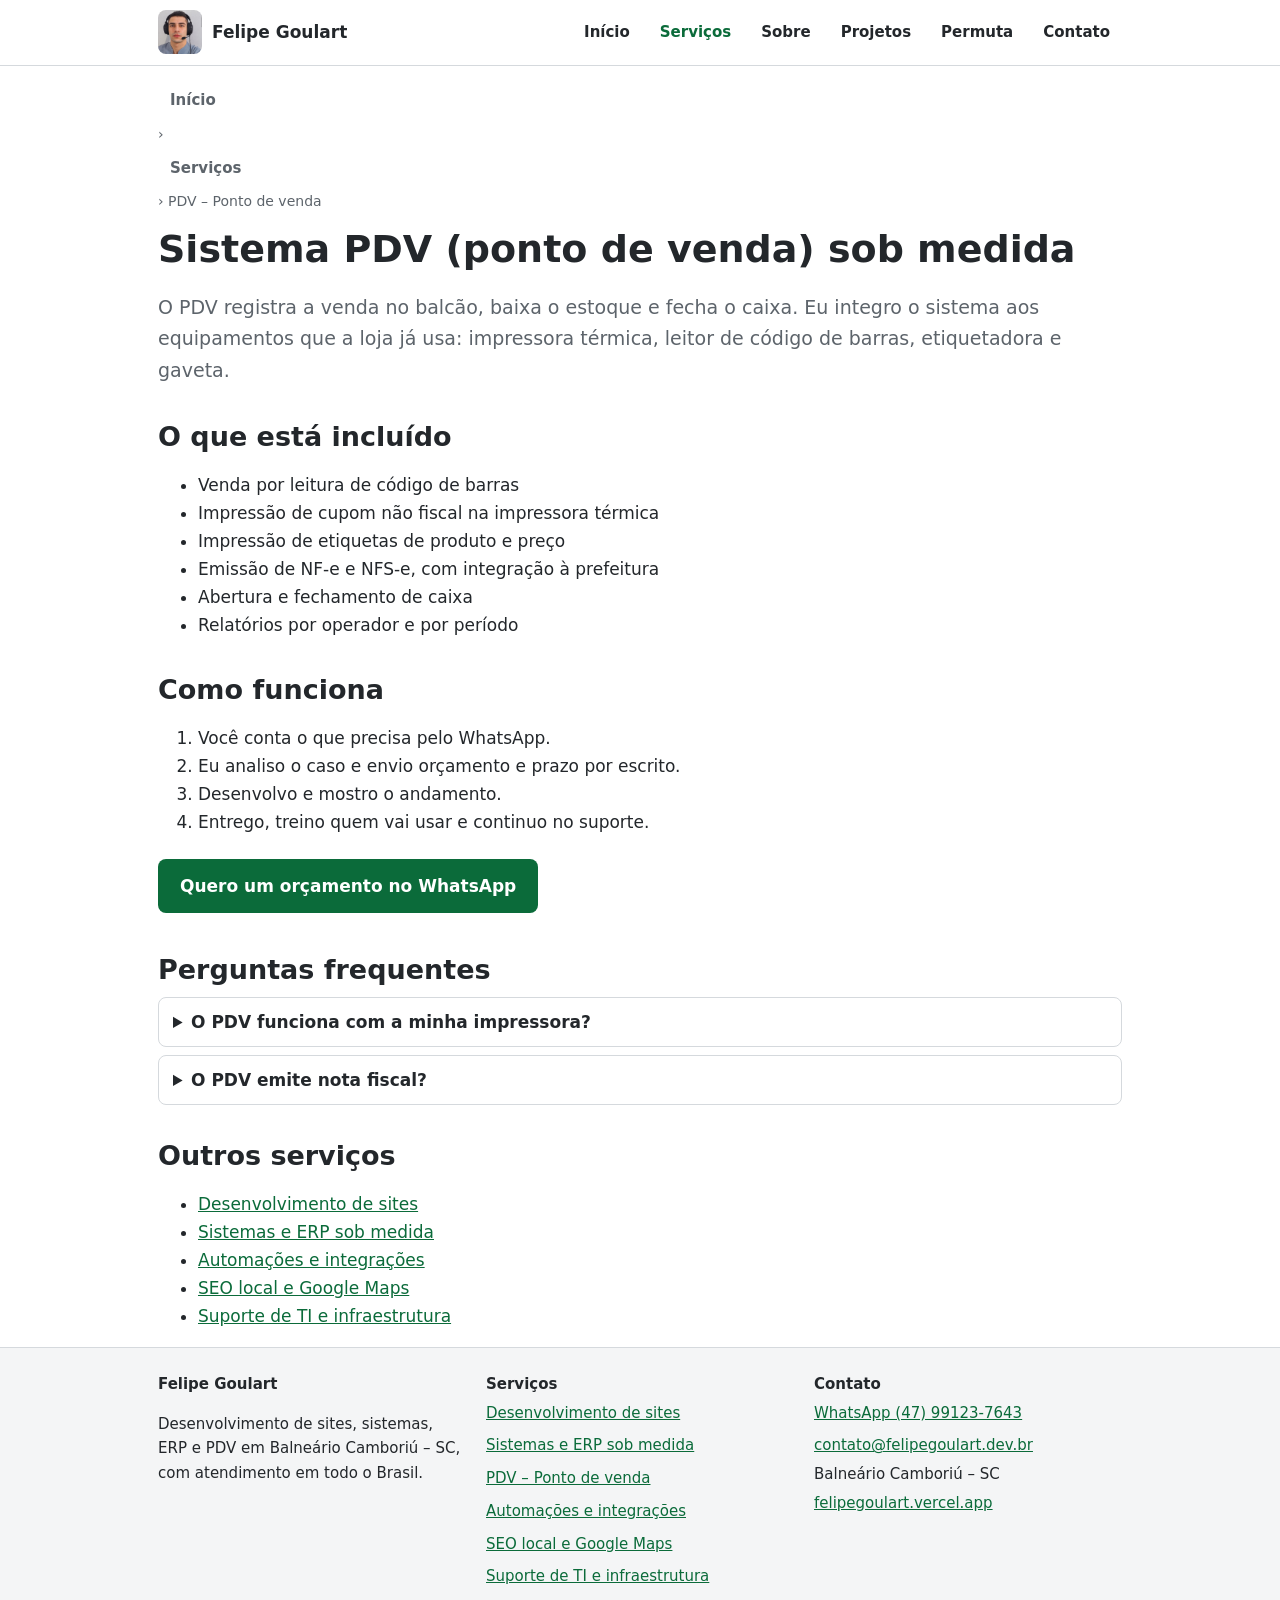
<file: servicos/pdv-ponto-de-venda/index.html>
<!DOCTYPE html>
<html lang="pt-BR"><head><meta charset="utf-8">
<meta name="viewport" content="width=device-width, initial-scale=1, minimum-scale=1, maximum-scale=1, user-scalable=no, viewport-fit=cover">
<title>Sistema PDV – Ponto de Venda em Balneário Camboriú – SC</title><meta name="description" content="Sistema PDV sob medida com impressora térmica, leitor de código de barras, etiquetadora e nota fiscal. Balneário Camboriú – SC.">
<link rel="canonical" href="https://www.goulartech.com.br/servicos/pdv-ponto-de-venda/"><meta name="robots" content="index, follow, max-image-preview:large">
<meta name="theme-color" content="#0b6b3a"><link rel="icon" href="/favicon.png" type="image/png"><link rel="apple-touch-icon" href="/favicon.jpg">
<meta property="og:type" content="website"><meta property="og:locale" content="pt_BR"><meta property="og:site_name" content="Felipe Goulart"><meta property="og:title" content="Sistema PDV – Ponto de Venda em Balneário Camboriú – SC"><meta property="og:description" content="Sistema PDV sob medida com impressora térmica, leitor de código de barras, etiquetadora e nota fiscal. Balneário Camboriú – SC."><meta property="og:url" content="https://www.goulartech.com.br/servicos/pdv-ponto-de-venda/"><meta property="og:image" content="https://www.goulartech.com.br/img/felipe-smartplanet.jpg">
<meta name="twitter:card" content="summary">
<link rel="stylesheet" href="/style.css">
<script type="application/ld+json">{"@context": "https://schema.org", "@type": "BreadcrumbList", "itemListElement": [{"@type": "ListItem", "position": 1, "name": "Início", "item": "https://www.goulartech.com.br/"}, {"@type": "ListItem", "position": 2, "name": "Serviços", "item": "https://www.goulartech.com.br/servicos/"}, {"@type": "ListItem", "position": 3, "name": "PDV – Ponto de venda", "item": "https://www.goulartech.com.br/servicos/pdv-ponto-de-venda/"}]}</script><script type="application/ld+json">{"@context": "https://schema.org", "@type": "Service", "name": "PDV – Ponto de venda", "description": "Sistema PDV sob medida com impressora térmica, leitor de código de barras, etiquetadora e nota fiscal. Balneário Camboriú – SC.", "provider": {"@id": "https://www.goulartech.com.br/#negocio"}, "areaServed": ["Balneário Camboriú", "Brasil"], "serviceType": "PDV – Ponto de venda"}</script>
</head><body>
<header><div class="w"><a class="lg" href="/"><img src="/img/logo-felipe-goulart.png" alt="Logotipo de Felipe Goulart" width="44" height="44">Felipe Goulart</a><nav aria-label="Principal"><ul><li><a href="/">Início</a></li><li><a href="/servicos/" aria-current="page">Serviços</a></li><li><a href="/sobre/">Sobre</a></li><li><a href="/projetos/">Projetos</a></li><li><a href="/permuta/">Permuta</a></li><li><a href="/contato/">Contato</a></li></ul></nav></div></header>
<main class="w"><nav class="bc" aria-label="Caminho"><a href="/">Início</a> › <a href="/servicos/">Serviços</a> › <span>PDV – Ponto de venda</span></nav><h1>Sistema PDV (ponto de venda) sob medida</h1><p class="lead">O PDV registra a venda no balcão, baixa o estoque e fecha o caixa. Eu integro o sistema aos equipamentos que a loja já usa: impressora térmica, leitor de código de barras, etiquetadora e gaveta.</p><h2>O que está incluído</h2><ul><li>Venda por leitura de código de barras</li><li>Impressão de cupom não fiscal na impressora térmica</li><li>Impressão de etiquetas de produto e preço</li><li>Emissão de NF-e e NFS-e, com integração à prefeitura</li><li>Abertura e fechamento de caixa</li><li>Relatórios por operador e por período</li></ul><h2>Como funciona</h2><ol><li>Você conta o que precisa pelo WhatsApp.</li><li>Eu analiso o caso e envio orçamento e prazo por escrito.</li><li>Desenvolvo e mostro o andamento.</li><li>Entrego, treino quem vai usar e continuo no suporte.</li></ol><p><a class="btn" href="https://wa.me/5547991237643?text=Ol%C3%A1%2C%20Felipe%21%20Vim%20pelo%20site%20e%20quero%20um%20or%C3%A7amento.">Quero um orçamento no WhatsApp</a></p><h2>Perguntas frequentes</h2><details><summary>O PDV funciona com a minha impressora?</summary><p>Na maioria dos casos, sim. A integração é feita para o modelo que você já tem. Informe a marca e o modelo no contato.</p></details><details><summary>O PDV emite nota fiscal?</summary><p>Sim, NF-e e NFS-e, conforme o tipo de operação da empresa. Os requisitos fiscais são alinhados antes do desenvolvimento.</p></details><h2>Outros serviços</h2><ul><li><a href="/servicos/desenvolvimento-de-sites/">Desenvolvimento de sites</a></li><li><a href="/servicos/sistemas-erp-sob-medida/">Sistemas e ERP sob medida</a></li><li><a href="/servicos/automacoes-e-integracoes/">Automações e integrações</a></li><li><a href="/servicos/seo-local-google-maps/">SEO local e Google Maps</a></li><li><a href="/servicos/suporte-de-ti/">Suporte de TI e infraestrutura</a></li></ul></main>
<footer><div class="w"><div><strong>Felipe Goulart</strong><p>Desenvolvimento de sites, sistemas, ERP e PDV em Balneário Camboriú – SC, com atendimento em todo o Brasil.</p></div>
<div><strong>Serviços</strong><ul><li><a href="/servicos/desenvolvimento-de-sites/">Desenvolvimento de sites</a></li><li><a href="/servicos/sistemas-erp-sob-medida/">Sistemas e ERP sob medida</a></li><li><a href="/servicos/pdv-ponto-de-venda/">PDV – Ponto de venda</a></li><li><a href="/servicos/automacoes-e-integracoes/">Automações e integrações</a></li><li><a href="/servicos/seo-local-google-maps/">SEO local e Google Maps</a></li><li><a href="/servicos/suporte-de-ti/">Suporte de TI e infraestrutura</a></li></ul></div>
<div><strong>Contato</strong><ul><li><a href="https://wa.me/5547991237643">WhatsApp (47) 99123-7643</a></li><li><a href="mailto:contato@felipegoulart.dev.br">contato@felipegoulart.dev.br</a></li><li>Balneário Camboriú – SC</li><li><a href="https://felipegoulart.vercel.app" rel="noopener">felipegoulart.vercel.app</a></li></ul></div></div></footer>
<script>(function(){var o={passive:false};['gesturestart','gesturechange','gestureend'].forEach(function(n){document.addEventListener(n,function(e){e.preventDefault()},o)});document.addEventListener('touchmove',function(e){if(e.touches&&e.touches.length>1)e.preventDefault()},o)})();</script></body></html>
</file>
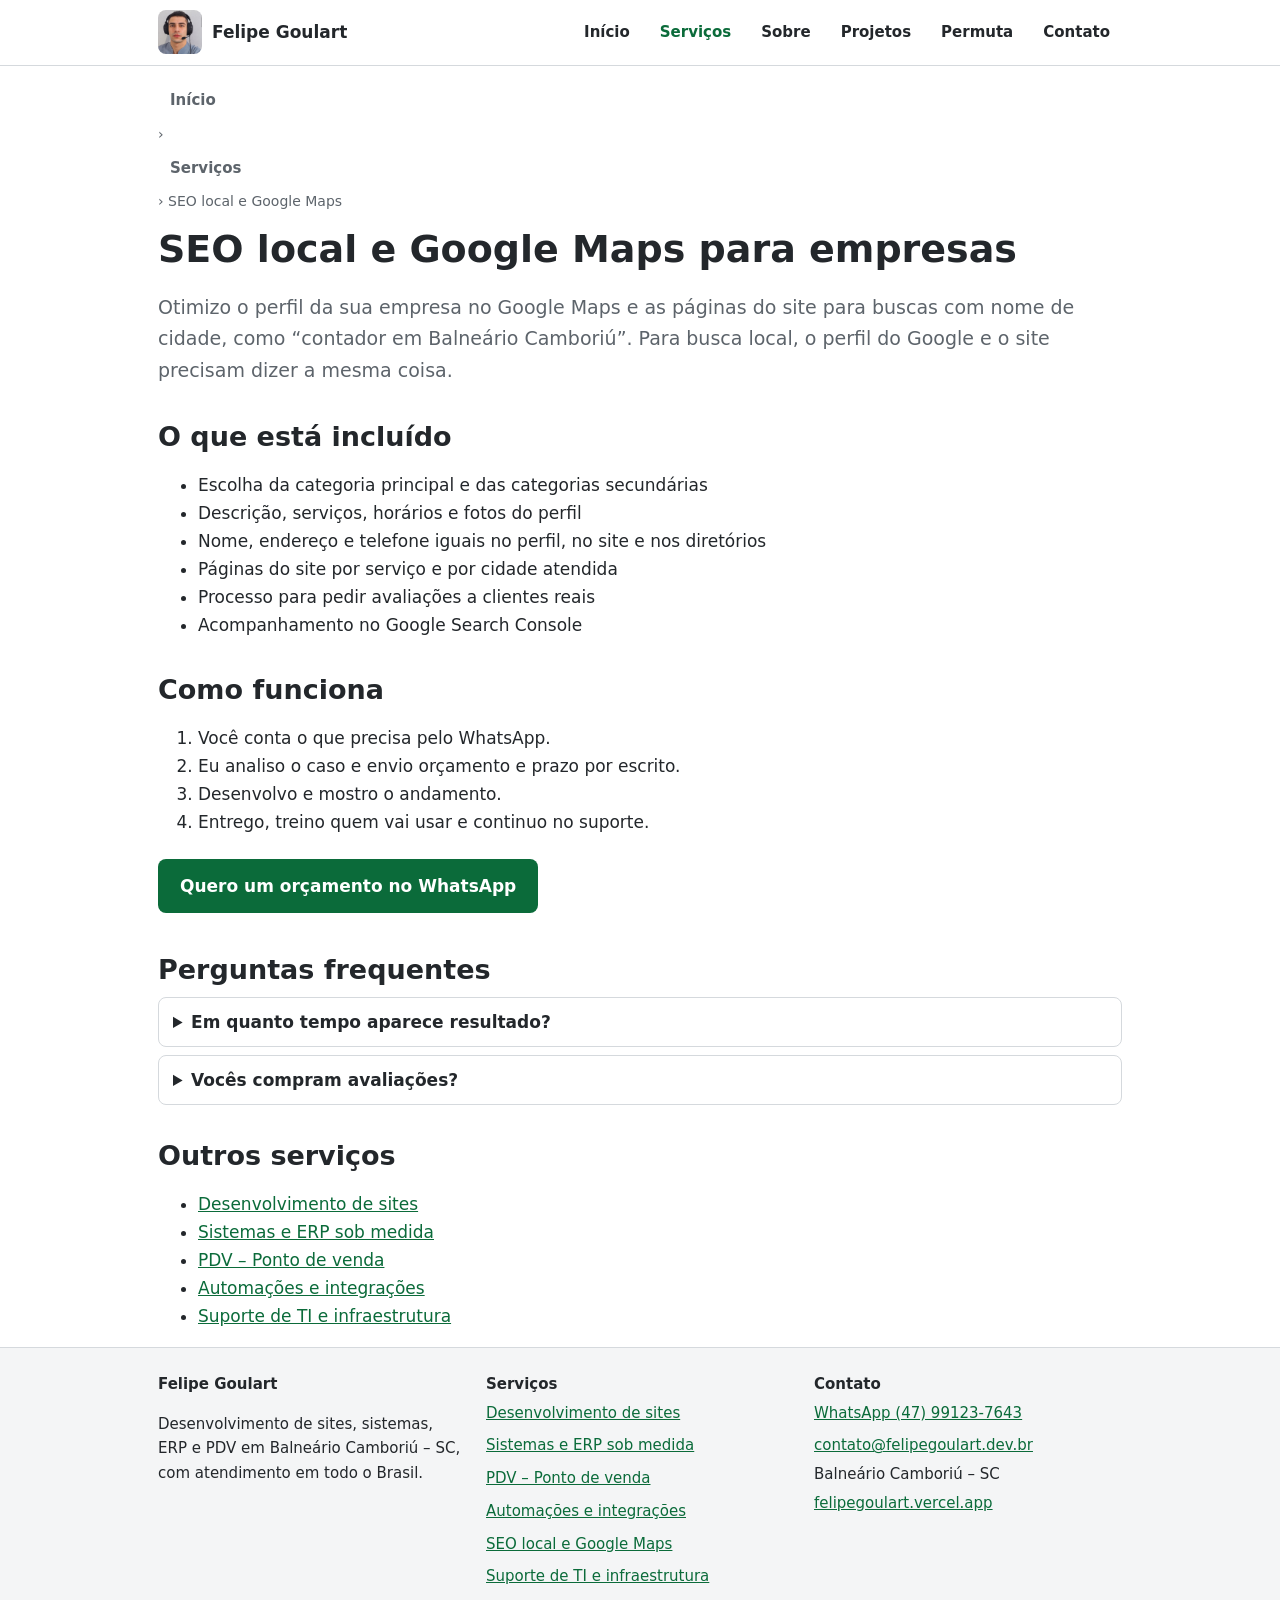
<file: servicos/seo-local-google-maps/index.html>
<!DOCTYPE html>
<html lang="pt-BR"><head><meta charset="utf-8">
<meta name="viewport" content="width=device-width, initial-scale=1, minimum-scale=1, maximum-scale=1, user-scalable=no, viewport-fit=cover">
<title>SEO Local e Google Maps em Balneário Camboriú – SC</title><meta name="description" content="Otimização do Google Meu Negócio e SEO local para empresas de Balneário Camboriú, SC: categoria, descrição, serviços, fotos e avaliações.">
<link rel="canonical" href="https://www.goulartech.com.br/servicos/seo-local-google-maps/"><meta name="robots" content="index, follow, max-image-preview:large">
<meta name="theme-color" content="#0b6b3a"><link rel="icon" href="/favicon.png" type="image/png"><link rel="apple-touch-icon" href="/favicon.jpg">
<meta property="og:type" content="website"><meta property="og:locale" content="pt_BR"><meta property="og:site_name" content="Felipe Goulart"><meta property="og:title" content="SEO Local e Google Maps em Balneário Camboriú – SC"><meta property="og:description" content="Otimização do Google Meu Negócio e SEO local para empresas de Balneário Camboriú, SC: categoria, descrição, serviços, fotos e avaliações."><meta property="og:url" content="https://www.goulartech.com.br/servicos/seo-local-google-maps/"><meta property="og:image" content="https://www.goulartech.com.br/img/felipe-smartplanet.jpg">
<meta name="twitter:card" content="summary">
<link rel="stylesheet" href="/style.css">
<script type="application/ld+json">{"@context": "https://schema.org", "@type": "BreadcrumbList", "itemListElement": [{"@type": "ListItem", "position": 1, "name": "Início", "item": "https://www.goulartech.com.br/"}, {"@type": "ListItem", "position": 2, "name": "Serviços", "item": "https://www.goulartech.com.br/servicos/"}, {"@type": "ListItem", "position": 3, "name": "SEO local e Google Maps", "item": "https://www.goulartech.com.br/servicos/seo-local-google-maps/"}]}</script><script type="application/ld+json">{"@context": "https://schema.org", "@type": "Service", "name": "SEO local e Google Maps", "description": "Otimização do Google Meu Negócio e SEO local para empresas de Balneário Camboriú, SC: categoria, descrição, serviços, fotos e avaliações.", "provider": {"@id": "https://www.goulartech.com.br/#negocio"}, "areaServed": ["Balneário Camboriú", "Brasil"], "serviceType": "SEO local e Google Maps"}</script>
</head><body>
<header><div class="w"><a class="lg" href="/"><img src="/img/logo-felipe-goulart.png" alt="Logotipo de Felipe Goulart" width="44" height="44">Felipe Goulart</a><nav aria-label="Principal"><ul><li><a href="/">Início</a></li><li><a href="/servicos/" aria-current="page">Serviços</a></li><li><a href="/sobre/">Sobre</a></li><li><a href="/projetos/">Projetos</a></li><li><a href="/permuta/">Permuta</a></li><li><a href="/contato/">Contato</a></li></ul></nav></div></header>
<main class="w"><nav class="bc" aria-label="Caminho"><a href="/">Início</a> › <a href="/servicos/">Serviços</a> › <span>SEO local e Google Maps</span></nav><h1>SEO local e Google Maps para empresas</h1><p class="lead">Otimizo o perfil da sua empresa no Google Maps e as páginas do site para buscas com nome de cidade, como “contador em Balneário Camboriú”. Para busca local, o perfil do Google e o site precisam dizer a mesma coisa.</p><h2>O que está incluído</h2><ul><li>Escolha da categoria principal e das categorias secundárias</li><li>Descrição, serviços, horários e fotos do perfil</li><li>Nome, endereço e telefone iguais no perfil, no site e nos diretórios</li><li>Páginas do site por serviço e por cidade atendida</li><li>Processo para pedir avaliações a clientes reais</li><li>Acompanhamento no Google Search Console</li></ul><h2>Como funciona</h2><ol><li>Você conta o que precisa pelo WhatsApp.</li><li>Eu analiso o caso e envio orçamento e prazo por escrito.</li><li>Desenvolvo e mostro o andamento.</li><li>Entrego, treino quem vai usar e continuo no suporte.</li></ol><p><a class="btn" href="https://wa.me/5547991237643?text=Ol%C3%A1%2C%20Felipe%21%20Vim%20pelo%20site%20e%20quero%20um%20or%C3%A7amento.">Quero um orçamento no WhatsApp</a></p><h2>Perguntas frequentes</h2><details><summary>Em quanto tempo aparece resultado?</summary><p>Ajustes no perfil podem ter efeito em semanas. Posições dependem de concorrência, distância do cliente e avaliações. Não prometo posição.</p></details><details><summary>Vocês compram avaliações?</summary><p>Não. Avaliações falsas ou pagas sem aviso violam as regras do Google e podem derrubar o perfil.</p></details><h2>Outros serviços</h2><ul><li><a href="/servicos/desenvolvimento-de-sites/">Desenvolvimento de sites</a></li><li><a href="/servicos/sistemas-erp-sob-medida/">Sistemas e ERP sob medida</a></li><li><a href="/servicos/pdv-ponto-de-venda/">PDV – Ponto de venda</a></li><li><a href="/servicos/automacoes-e-integracoes/">Automações e integrações</a></li><li><a href="/servicos/suporte-de-ti/">Suporte de TI e infraestrutura</a></li></ul></main>
<footer><div class="w"><div><strong>Felipe Goulart</strong><p>Desenvolvimento de sites, sistemas, ERP e PDV em Balneário Camboriú – SC, com atendimento em todo o Brasil.</p></div>
<div><strong>Serviços</strong><ul><li><a href="/servicos/desenvolvimento-de-sites/">Desenvolvimento de sites</a></li><li><a href="/servicos/sistemas-erp-sob-medida/">Sistemas e ERP sob medida</a></li><li><a href="/servicos/pdv-ponto-de-venda/">PDV – Ponto de venda</a></li><li><a href="/servicos/automacoes-e-integracoes/">Automações e integrações</a></li><li><a href="/servicos/seo-local-google-maps/">SEO local e Google Maps</a></li><li><a href="/servicos/suporte-de-ti/">Suporte de TI e infraestrutura</a></li></ul></div>
<div><strong>Contato</strong><ul><li><a href="https://wa.me/5547991237643">WhatsApp (47) 99123-7643</a></li><li><a href="mailto:contato@felipegoulart.dev.br">contato@felipegoulart.dev.br</a></li><li>Balneário Camboriú – SC</li><li><a href="https://felipegoulart.vercel.app" rel="noopener">felipegoulart.vercel.app</a></li></ul></div></div></footer>
<script>(function(){var o={passive:false};['gesturestart','gesturechange','gestureend'].forEach(function(n){document.addEventListener(n,function(e){e.preventDefault()},o)});document.addEventListener('touchmove',function(e){if(e.touches&&e.touches.length>1)e.preventDefault()},o)})();</script></body></html>
</file>
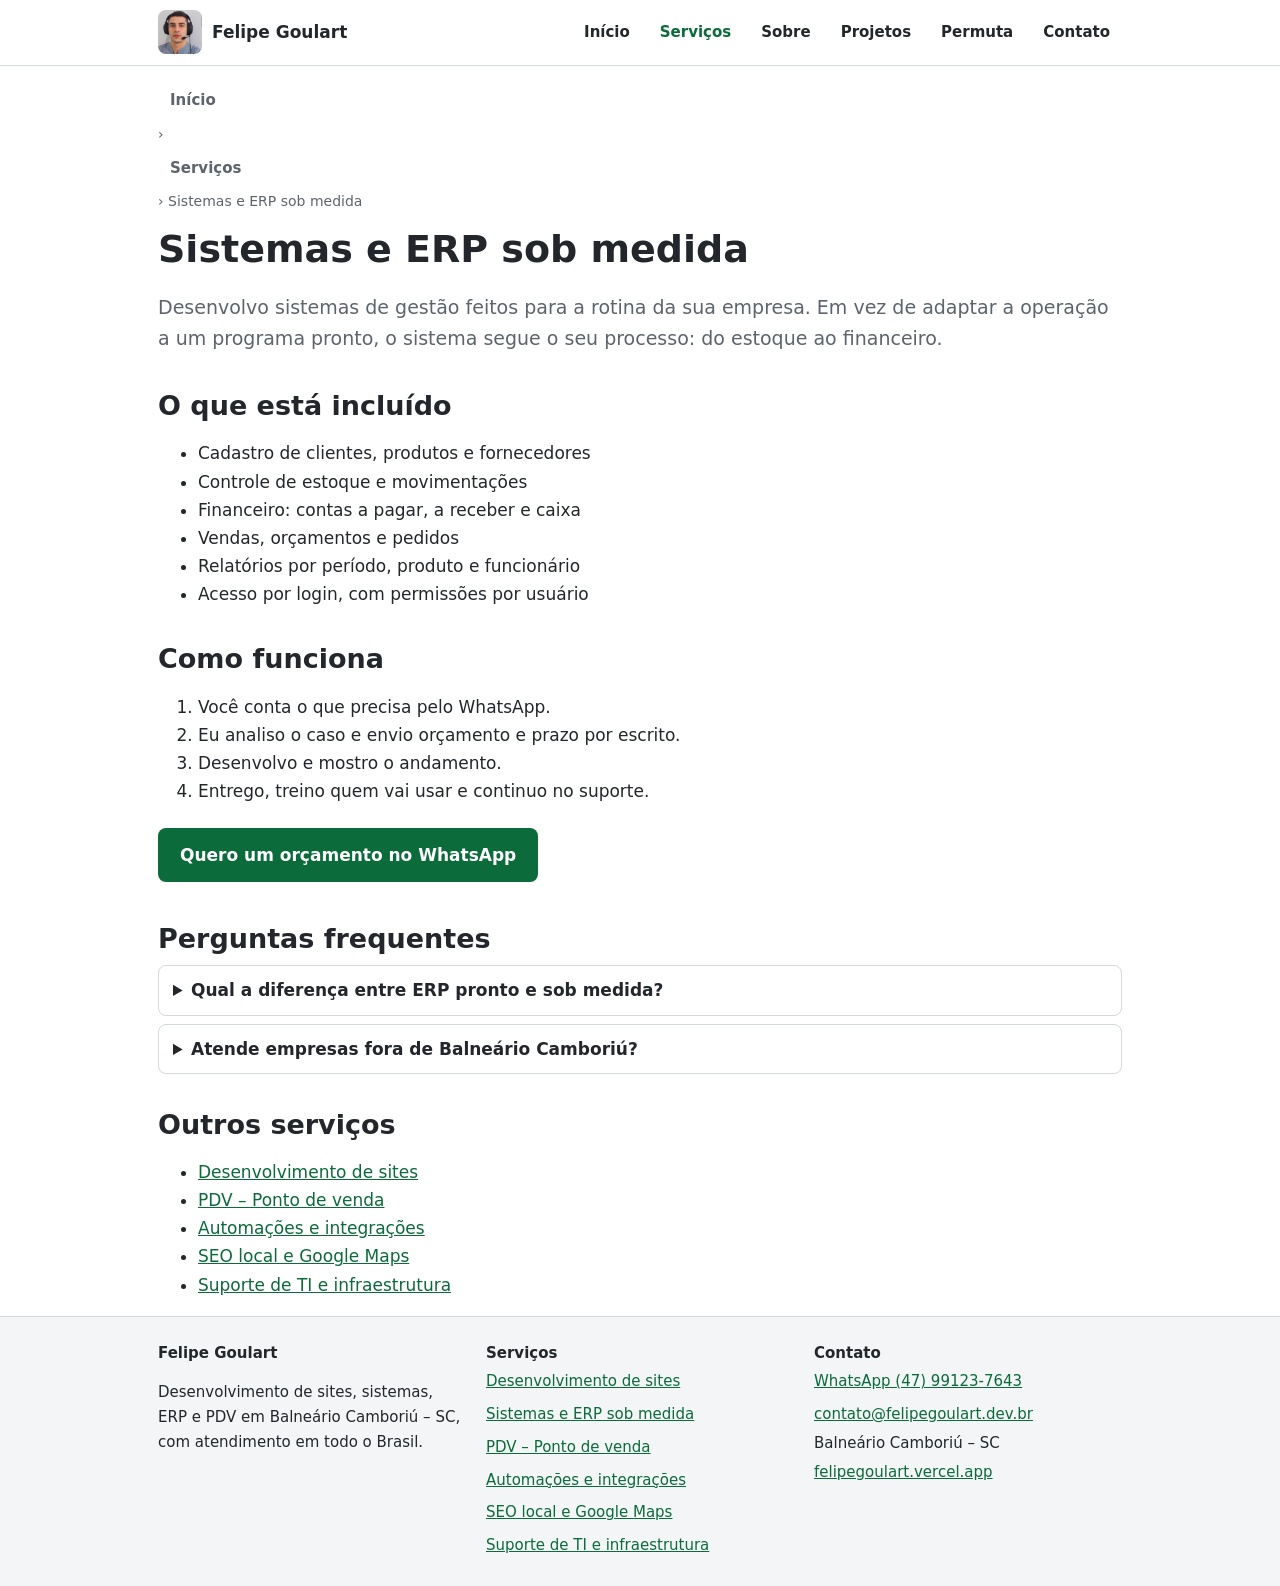
<file: servicos/sistemas-erp-sob-medida/index.html>
<!DOCTYPE html>
<html lang="pt-BR"><head><meta charset="utf-8">
<meta name="viewport" content="width=device-width, initial-scale=1, minimum-scale=1, maximum-scale=1, user-scalable=no, viewport-fit=cover">
<title>Sistemas e ERP sob Medida em Balneário Camboriú – SC</title><meta name="description" content="Desenvolvimento de sistemas de gestão e ERP sob medida em Balneário Camboriú, SC: estoque, financeiro, vendas e relatórios para a sua operação.">
<link rel="canonical" href="https://www.goulartech.com.br/servicos/sistemas-erp-sob-medida/"><meta name="robots" content="index, follow, max-image-preview:large">
<meta name="theme-color" content="#0b6b3a"><link rel="icon" href="/favicon.png" type="image/png"><link rel="apple-touch-icon" href="/favicon.jpg">
<meta property="og:type" content="website"><meta property="og:locale" content="pt_BR"><meta property="og:site_name" content="Felipe Goulart"><meta property="og:title" content="Sistemas e ERP sob Medida em Balneário Camboriú – SC"><meta property="og:description" content="Desenvolvimento de sistemas de gestão e ERP sob medida em Balneário Camboriú, SC: estoque, financeiro, vendas e relatórios para a sua operação."><meta property="og:url" content="https://www.goulartech.com.br/servicos/sistemas-erp-sob-medida/"><meta property="og:image" content="https://www.goulartech.com.br/img/felipe-smartplanet.jpg">
<meta name="twitter:card" content="summary">
<link rel="stylesheet" href="/style.css">
<script type="application/ld+json">{"@context": "https://schema.org", "@type": "BreadcrumbList", "itemListElement": [{"@type": "ListItem", "position": 1, "name": "Início", "item": "https://www.goulartech.com.br/"}, {"@type": "ListItem", "position": 2, "name": "Serviços", "item": "https://www.goulartech.com.br/servicos/"}, {"@type": "ListItem", "position": 3, "name": "Sistemas e ERP sob medida", "item": "https://www.goulartech.com.br/servicos/sistemas-erp-sob-medida/"}]}</script><script type="application/ld+json">{"@context": "https://schema.org", "@type": "Service", "name": "Sistemas e ERP sob medida", "description": "Desenvolvimento de sistemas de gestão e ERP sob medida em Balneário Camboriú, SC: estoque, financeiro, vendas e relatórios para a sua operação.", "provider": {"@id": "https://www.goulartech.com.br/#negocio"}, "areaServed": ["Balneário Camboriú", "Brasil"], "serviceType": "Sistemas e ERP sob medida"}</script>
</head><body>
<header><div class="w"><a class="lg" href="/"><img src="/img/logo-felipe-goulart.png" alt="Logotipo de Felipe Goulart" width="44" height="44">Felipe Goulart</a><nav aria-label="Principal"><ul><li><a href="/">Início</a></li><li><a href="/servicos/" aria-current="page">Serviços</a></li><li><a href="/sobre/">Sobre</a></li><li><a href="/projetos/">Projetos</a></li><li><a href="/permuta/">Permuta</a></li><li><a href="/contato/">Contato</a></li></ul></nav></div></header>
<main class="w"><nav class="bc" aria-label="Caminho"><a href="/">Início</a> › <a href="/servicos/">Serviços</a> › <span>Sistemas e ERP sob medida</span></nav><h1>Sistemas e ERP sob medida</h1><p class="lead">Desenvolvo sistemas de gestão feitos para a rotina da sua empresa. Em vez de adaptar a operação a um programa pronto, o sistema segue o seu processo: do estoque ao financeiro.</p><h2>O que está incluído</h2><ul><li>Cadastro de clientes, produtos e fornecedores</li><li>Controle de estoque e movimentações</li><li>Financeiro: contas a pagar, a receber e caixa</li><li>Vendas, orçamentos e pedidos</li><li>Relatórios por período, produto e funcionário</li><li>Acesso por login, com permissões por usuário</li></ul><h2>Como funciona</h2><ol><li>Você conta o que precisa pelo WhatsApp.</li><li>Eu analiso o caso e envio orçamento e prazo por escrito.</li><li>Desenvolvo e mostro o andamento.</li><li>Entrego, treino quem vai usar e continuo no suporte.</li></ol><p><a class="btn" href="https://wa.me/5547991237643?text=Ol%C3%A1%2C%20Felipe%21%20Vim%20pelo%20site%20e%20quero%20um%20or%C3%A7amento.">Quero um orçamento no WhatsApp</a></p><h2>Perguntas frequentes</h2><details><summary>Qual a diferença entre ERP pronto e sob medida?</summary><p>O ERP pronto atende o que a maioria precisa. O sob medida inclui só o que a sua empresa usa e se conecta às máquinas e sistemas que você já tem.</p></details><details><summary>Atende empresas fora de Balneário Camboriú?</summary><p>Sim. O desenvolvimento e o suporte são feitos à distância, para todo o Brasil.</p></details><h2>Outros serviços</h2><ul><li><a href="/servicos/desenvolvimento-de-sites/">Desenvolvimento de sites</a></li><li><a href="/servicos/pdv-ponto-de-venda/">PDV – Ponto de venda</a></li><li><a href="/servicos/automacoes-e-integracoes/">Automações e integrações</a></li><li><a href="/servicos/seo-local-google-maps/">SEO local e Google Maps</a></li><li><a href="/servicos/suporte-de-ti/">Suporte de TI e infraestrutura</a></li></ul></main>
<footer><div class="w"><div><strong>Felipe Goulart</strong><p>Desenvolvimento de sites, sistemas, ERP e PDV em Balneário Camboriú – SC, com atendimento em todo o Brasil.</p></div>
<div><strong>Serviços</strong><ul><li><a href="/servicos/desenvolvimento-de-sites/">Desenvolvimento de sites</a></li><li><a href="/servicos/sistemas-erp-sob-medida/">Sistemas e ERP sob medida</a></li><li><a href="/servicos/pdv-ponto-de-venda/">PDV – Ponto de venda</a></li><li><a href="/servicos/automacoes-e-integracoes/">Automações e integrações</a></li><li><a href="/servicos/seo-local-google-maps/">SEO local e Google Maps</a></li><li><a href="/servicos/suporte-de-ti/">Suporte de TI e infraestrutura</a></li></ul></div>
<div><strong>Contato</strong><ul><li><a href="https://wa.me/5547991237643">WhatsApp (47) 99123-7643</a></li><li><a href="mailto:contato@felipegoulart.dev.br">contato@felipegoulart.dev.br</a></li><li>Balneário Camboriú – SC</li><li><a href="https://felipegoulart.vercel.app" rel="noopener">felipegoulart.vercel.app</a></li></ul></div></div></footer>
<script>(function(){var o={passive:false};['gesturestart','gesturechange','gestureend'].forEach(function(n){document.addEventListener(n,function(e){e.preventDefault()},o)});document.addEventListener('touchmove',function(e){if(e.touches&&e.touches.length>1)e.preventDefault()},o)})();</script></body></html>
</file>
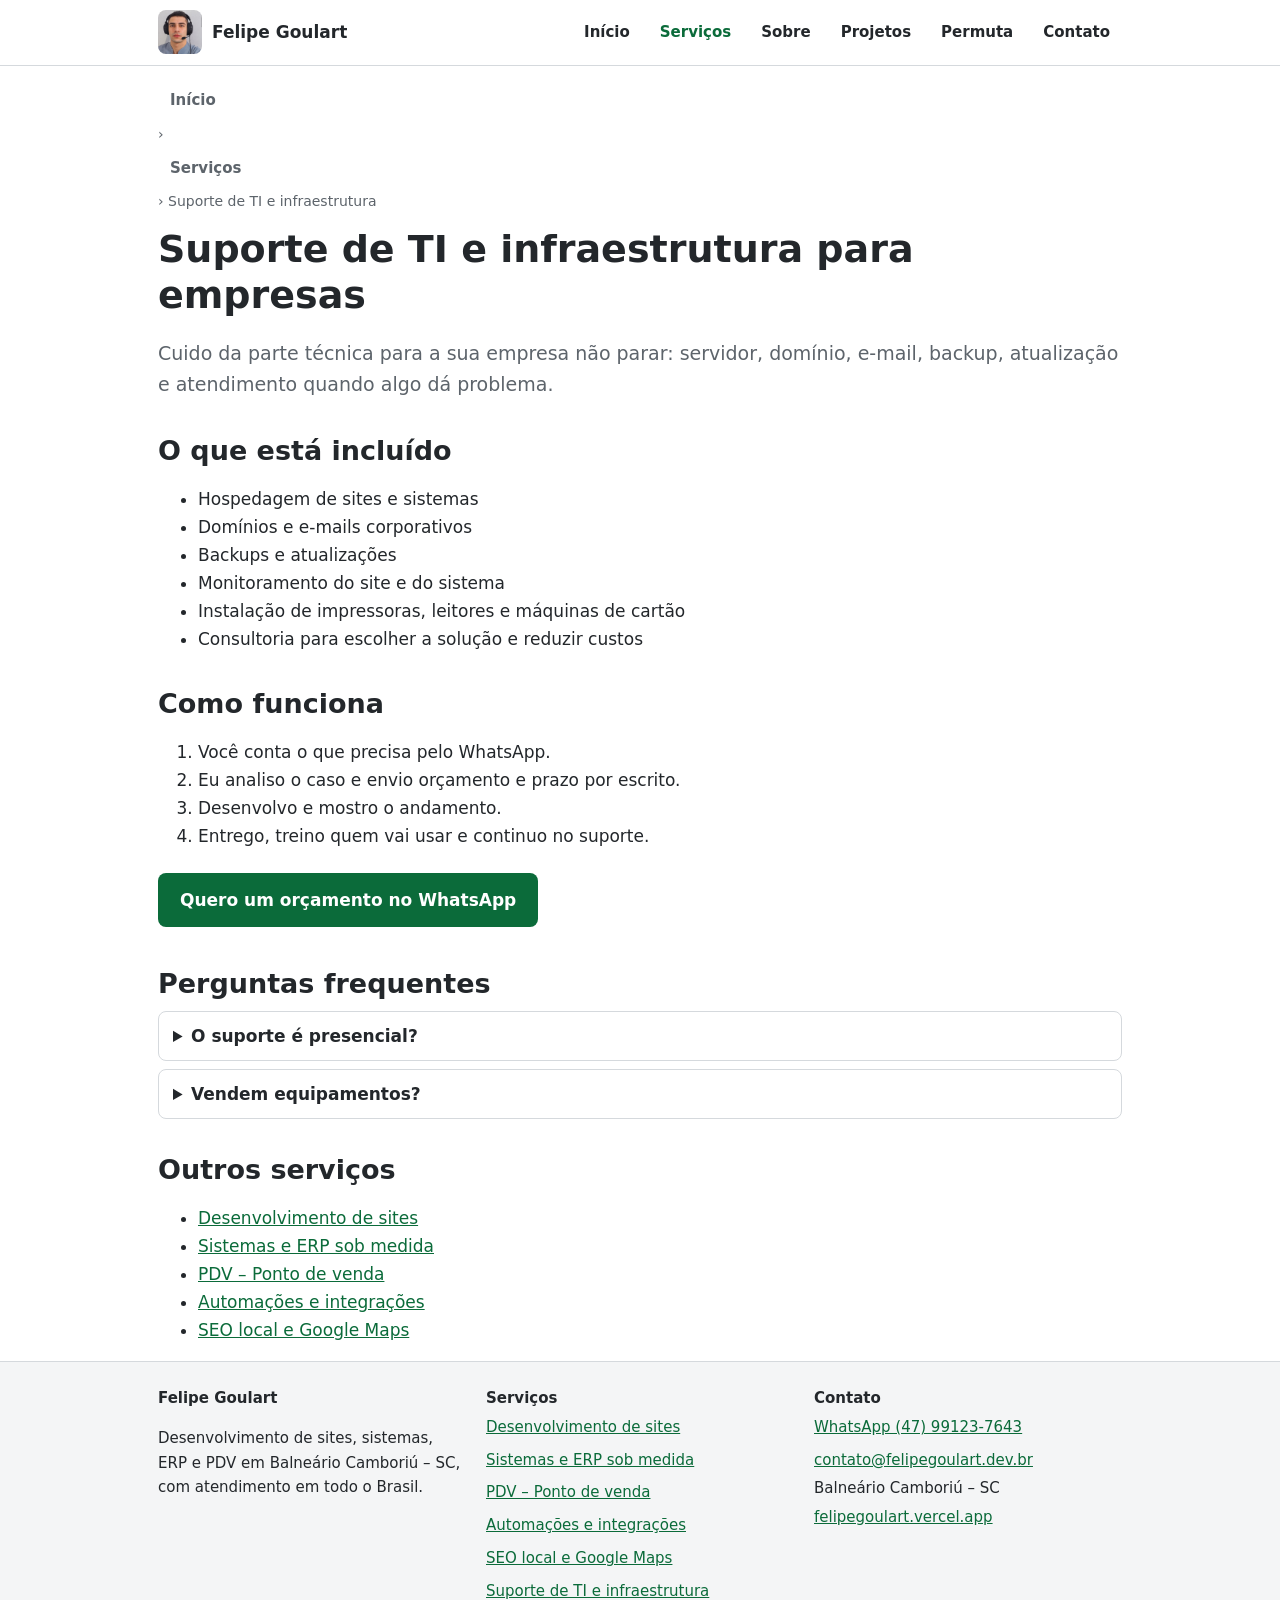
<file: servicos/suporte-de-ti/index.html>
<!DOCTYPE html>
<html lang="pt-BR"><head><meta charset="utf-8">
<meta name="viewport" content="width=device-width, initial-scale=1, minimum-scale=1, maximum-scale=1, user-scalable=no, viewport-fit=cover">
<title>Suporte de TI para Empresas em Balneário Camboriú – SC</title><meta name="description" content="Suporte de TI, infraestrutura, servidores, backup, e-mail corporativo e manutenção para empresas em Balneário Camboriú, SC.">
<link rel="canonical" href="https://www.goulartech.com.br/servicos/suporte-de-ti/"><meta name="robots" content="index, follow, max-image-preview:large">
<meta name="theme-color" content="#0b6b3a"><link rel="icon" href="/favicon.png" type="image/png"><link rel="apple-touch-icon" href="/favicon.jpg">
<meta property="og:type" content="website"><meta property="og:locale" content="pt_BR"><meta property="og:site_name" content="Felipe Goulart"><meta property="og:title" content="Suporte de TI para Empresas em Balneário Camboriú – SC"><meta property="og:description" content="Suporte de TI, infraestrutura, servidores, backup, e-mail corporativo e manutenção para empresas em Balneário Camboriú, SC."><meta property="og:url" content="https://www.goulartech.com.br/servicos/suporte-de-ti/"><meta property="og:image" content="https://www.goulartech.com.br/img/felipe-smartplanet.jpg">
<meta name="twitter:card" content="summary">
<link rel="stylesheet" href="/style.css">
<script type="application/ld+json">{"@context": "https://schema.org", "@type": "BreadcrumbList", "itemListElement": [{"@type": "ListItem", "position": 1, "name": "Início", "item": "https://www.goulartech.com.br/"}, {"@type": "ListItem", "position": 2, "name": "Serviços", "item": "https://www.goulartech.com.br/servicos/"}, {"@type": "ListItem", "position": 3, "name": "Suporte de TI e infraestrutura", "item": "https://www.goulartech.com.br/servicos/suporte-de-ti/"}]}</script><script type="application/ld+json">{"@context": "https://schema.org", "@type": "Service", "name": "Suporte de TI e infraestrutura", "description": "Suporte de TI, infraestrutura, servidores, backup, e-mail corporativo e manutenção para empresas em Balneário Camboriú, SC.", "provider": {"@id": "https://www.goulartech.com.br/#negocio"}, "areaServed": ["Balneário Camboriú", "Brasil"], "serviceType": "Suporte de TI e infraestrutura"}</script>
</head><body>
<header><div class="w"><a class="lg" href="/"><img src="/img/logo-felipe-goulart.png" alt="Logotipo de Felipe Goulart" width="44" height="44">Felipe Goulart</a><nav aria-label="Principal"><ul><li><a href="/">Início</a></li><li><a href="/servicos/" aria-current="page">Serviços</a></li><li><a href="/sobre/">Sobre</a></li><li><a href="/projetos/">Projetos</a></li><li><a href="/permuta/">Permuta</a></li><li><a href="/contato/">Contato</a></li></ul></nav></div></header>
<main class="w"><nav class="bc" aria-label="Caminho"><a href="/">Início</a> › <a href="/servicos/">Serviços</a> › <span>Suporte de TI e infraestrutura</span></nav><h1>Suporte de TI e infraestrutura para empresas</h1><p class="lead">Cuido da parte técnica para a sua empresa não parar: servidor, domínio, e-mail, backup, atualização e atendimento quando algo dá problema.</p><h2>O que está incluído</h2><ul><li>Hospedagem de sites e sistemas</li><li>Domínios e e-mails corporativos</li><li>Backups e atualizações</li><li>Monitoramento do site e do sistema</li><li>Instalação de impressoras, leitores e máquinas de cartão</li><li>Consultoria para escolher a solução e reduzir custos</li></ul><h2>Como funciona</h2><ol><li>Você conta o que precisa pelo WhatsApp.</li><li>Eu analiso o caso e envio orçamento e prazo por escrito.</li><li>Desenvolvo e mostro o andamento.</li><li>Entrego, treino quem vai usar e continuo no suporte.</li></ol><p><a class="btn" href="https://wa.me/5547991237643?text=Ol%C3%A1%2C%20Felipe%21%20Vim%20pelo%20site%20e%20quero%20um%20or%C3%A7amento.">Quero um orçamento no WhatsApp</a></p><h2>Perguntas frequentes</h2><details><summary>O suporte é presencial?</summary><p>Atendo presencialmente em Balneário Camboriú e região e à distância para o resto do Brasil.</p></details><details><summary>Vendem equipamentos?</summary><p>Indico e configuro impressoras térmicas, etiquetadoras, leitores e coletores.</p></details><h2>Outros serviços</h2><ul><li><a href="/servicos/desenvolvimento-de-sites/">Desenvolvimento de sites</a></li><li><a href="/servicos/sistemas-erp-sob-medida/">Sistemas e ERP sob medida</a></li><li><a href="/servicos/pdv-ponto-de-venda/">PDV – Ponto de venda</a></li><li><a href="/servicos/automacoes-e-integracoes/">Automações e integrações</a></li><li><a href="/servicos/seo-local-google-maps/">SEO local e Google Maps</a></li></ul></main>
<footer><div class="w"><div><strong>Felipe Goulart</strong><p>Desenvolvimento de sites, sistemas, ERP e PDV em Balneário Camboriú – SC, com atendimento em todo o Brasil.</p></div>
<div><strong>Serviços</strong><ul><li><a href="/servicos/desenvolvimento-de-sites/">Desenvolvimento de sites</a></li><li><a href="/servicos/sistemas-erp-sob-medida/">Sistemas e ERP sob medida</a></li><li><a href="/servicos/pdv-ponto-de-venda/">PDV – Ponto de venda</a></li><li><a href="/servicos/automacoes-e-integracoes/">Automações e integrações</a></li><li><a href="/servicos/seo-local-google-maps/">SEO local e Google Maps</a></li><li><a href="/servicos/suporte-de-ti/">Suporte de TI e infraestrutura</a></li></ul></div>
<div><strong>Contato</strong><ul><li><a href="https://wa.me/5547991237643">WhatsApp (47) 99123-7643</a></li><li><a href="mailto:contato@felipegoulart.dev.br">contato@felipegoulart.dev.br</a></li><li>Balneário Camboriú – SC</li><li><a href="https://felipegoulart.vercel.app" rel="noopener">felipegoulart.vercel.app</a></li></ul></div></div></footer>
<script>(function(){var o={passive:false};['gesturestart','gesturechange','gestureend'].forEach(function(n){document.addEventListener(n,function(e){e.preventDefault()},o)});document.addEventListener('touchmove',function(e){if(e.touches&&e.touches.length>1)e.preventDefault()},o)})();</script></body></html>
</file>
<file: style.css>
:root{--bg:#fff;--tx:#23272b;--mu:#5d646b;--ln:#d5d9dd;--so:#f4f5f6;--in:#2f343a;--on:#fff;--ac:#0b6b3a}
@media(prefers-color-scheme:dark){:root{--bg:#1d2024;--tx:#e6e8ea;--mu:#a7adb3;--ln:#41464c;--so:#272b30;--in:#e6e8ea;--on:#1d2024;--ac:#5fd397}}
*{box-sizing:border-box}html{-webkit-text-size-adjust:100%;touch-action:pan-x pan-y;scroll-behavior:smooth}
body{margin:0;background:var(--bg);color:var(--tx);font:17px/1.65 system-ui,-apple-system,"Segoe UI",Roboto,Arial,sans-serif;touch-action:pan-x pan-y;padding:env(safe-area-inset-top) env(safe-area-inset-right) env(safe-area-inset-bottom) env(safe-area-inset-left)}
img{max-width:100%;height:auto}a{color:var(--ac)}
.w{max-width:1000px;margin:0 auto;padding:0 18px}
header{border-bottom:1px solid var(--ln)}header .w{display:flex;flex-wrap:wrap;align-items:center;justify-content:space-between;gap:8px 20px;padding-top:10px;padding-bottom:10px}
.lg{display:flex;align-items:center;gap:10px;font-weight:700;color:var(--tx);text-decoration:none}.lg img{border-radius:8px}
nav ul{list-style:none;margin:0;padding:0;display:flex;flex-wrap:wrap;gap:2px 6px}nav a{display:block;padding:10px 12px;color:var(--tx);text-decoration:none;font-weight:600;font-size:15px}nav a:hover,nav a[aria-current]{color:var(--ac)}
.bc{font-size:14px;color:var(--mu);padding:12px 0 0}.bc a{color:var(--mu)}
main{padding:10px 0 40px}h1{font-size:clamp(26px,5vw,38px);line-height:1.2;margin:14px 0}h2{font-size:clamp(21px,3.5vw,27px);line-height:1.25;margin:34px 0 10px}h3{font-size:18px;margin:0 0 4px}
.lead{font-size:19px;color:var(--mu)}
.btn{display:inline-block;background:var(--ac);color:#fff;padding:13px 22px;border-radius:8px;font-weight:700;text-decoration:none;margin:6px 8px 6px 0;min-height:44px}.btn.o{background:none;color:var(--ac);border:2px solid var(--ac)}
.g{display:grid;grid-template-columns:repeat(auto-fit,minmax(260px,1fr));gap:14px;padding:0;list-style:none}
.c{border:1px solid var(--ln);border-radius:10px;padding:16px;background:var(--so)}.c p{margin:4px 0 0;color:var(--mu);font-size:16px}.c a{font-weight:700;text-decoration:none}
.lo{display:grid;grid-template-columns:repeat(auto-fit,minmax(150px,1fr));gap:12px;list-style:none;padding:0}.lo figure{margin:0;border:1px solid var(--ln);border-radius:8px;overflow:hidden}.lo figcaption{font-size:13px;padding:6px 8px;color:var(--mu)}
.tb{overflow-x:auto}table{border-collapse:collapse;width:100%}th,td{border:1px solid var(--ln);padding:8px 10px;text-align:left;vertical-align:top}th{background:var(--so)}
blockquote{margin:12px 0;padding:10px 16px;border-left:4px solid var(--ac);background:var(--so)}cite{display:block;font-size:14px;color:var(--mu)}
details{border:1px solid var(--ln);border-radius:8px;padding:10px 14px;margin:8px 0}summary{font-weight:700;cursor:pointer;min-height:24px}
footer{border-top:1px solid var(--ln);background:var(--so);font-size:15px}footer .w{padding-top:24px;padding-bottom:24px;display:grid;grid-template-columns:repeat(auto-fit,minmax(220px,1fr));gap:20px}footer ul{list-style:none;padding:0;margin:0}footer li a{display:inline-block;padding:4px 0}
@media(max-width:600px){body{font-size:16px}.btn{display:block;text-align:center;margin-right:0}}
a,td,li{overflow-wrap:anywhere}
.fs{display:flex;flex-wrap:wrap;align-items:center;gap:16px;margin:18px 0}.fs figure{margin:0}.fs img{display:block;border-radius:12px;border:1px solid var(--ln)}.fs .ph img{border-radius:50%;width:150px;height:150px;object-fit:cover}.fs .sp img{background:#000;width:240px}.fs figcaption{font-size:13px;color:var(--mu);padding-top:6px;text-align:center}
.bl{list-style:none;padding:0;display:grid;grid-template-columns:repeat(auto-fit,minmax(260px,1fr));gap:12px}.bl li{border:1px solid var(--ln);border-radius:10px;padding:12px 14px;background:var(--so)}.bl strong{display:block}.bl span{font-size:14px;color:var(--mu)}
</file>
